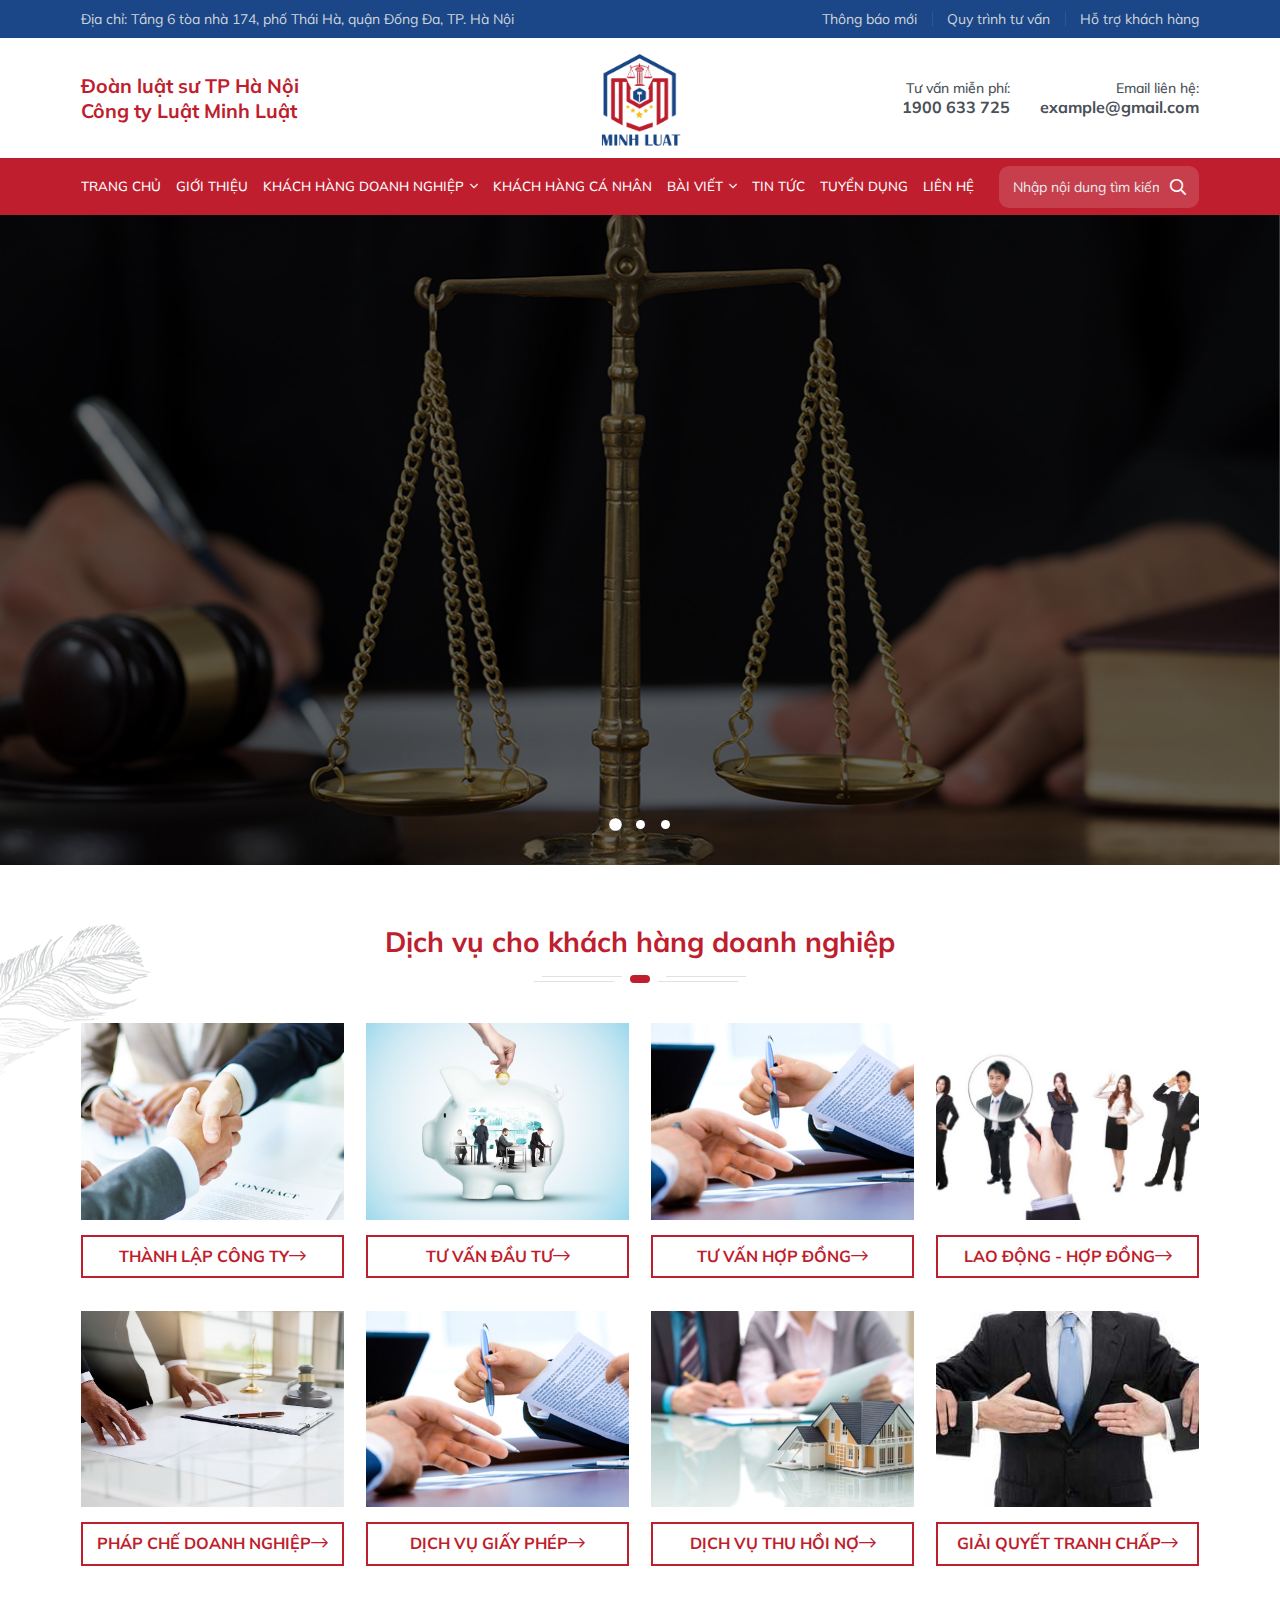
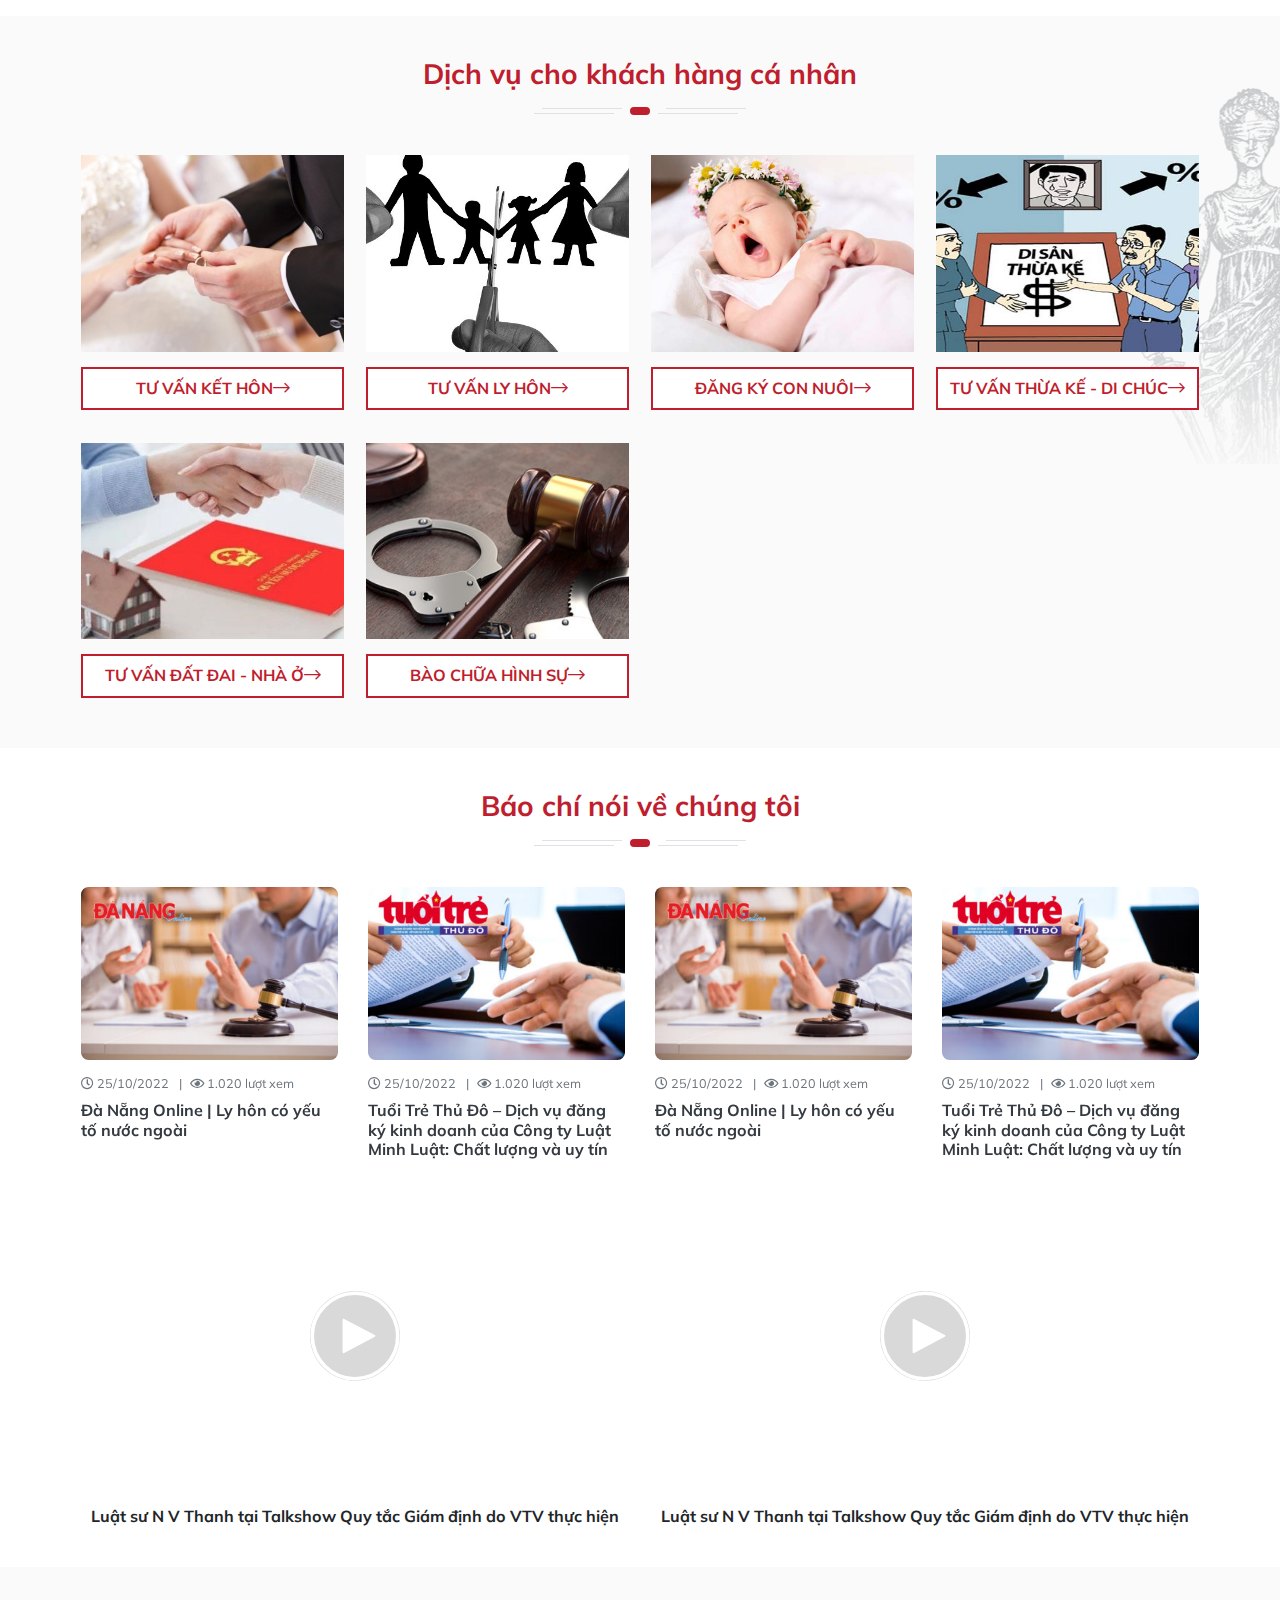
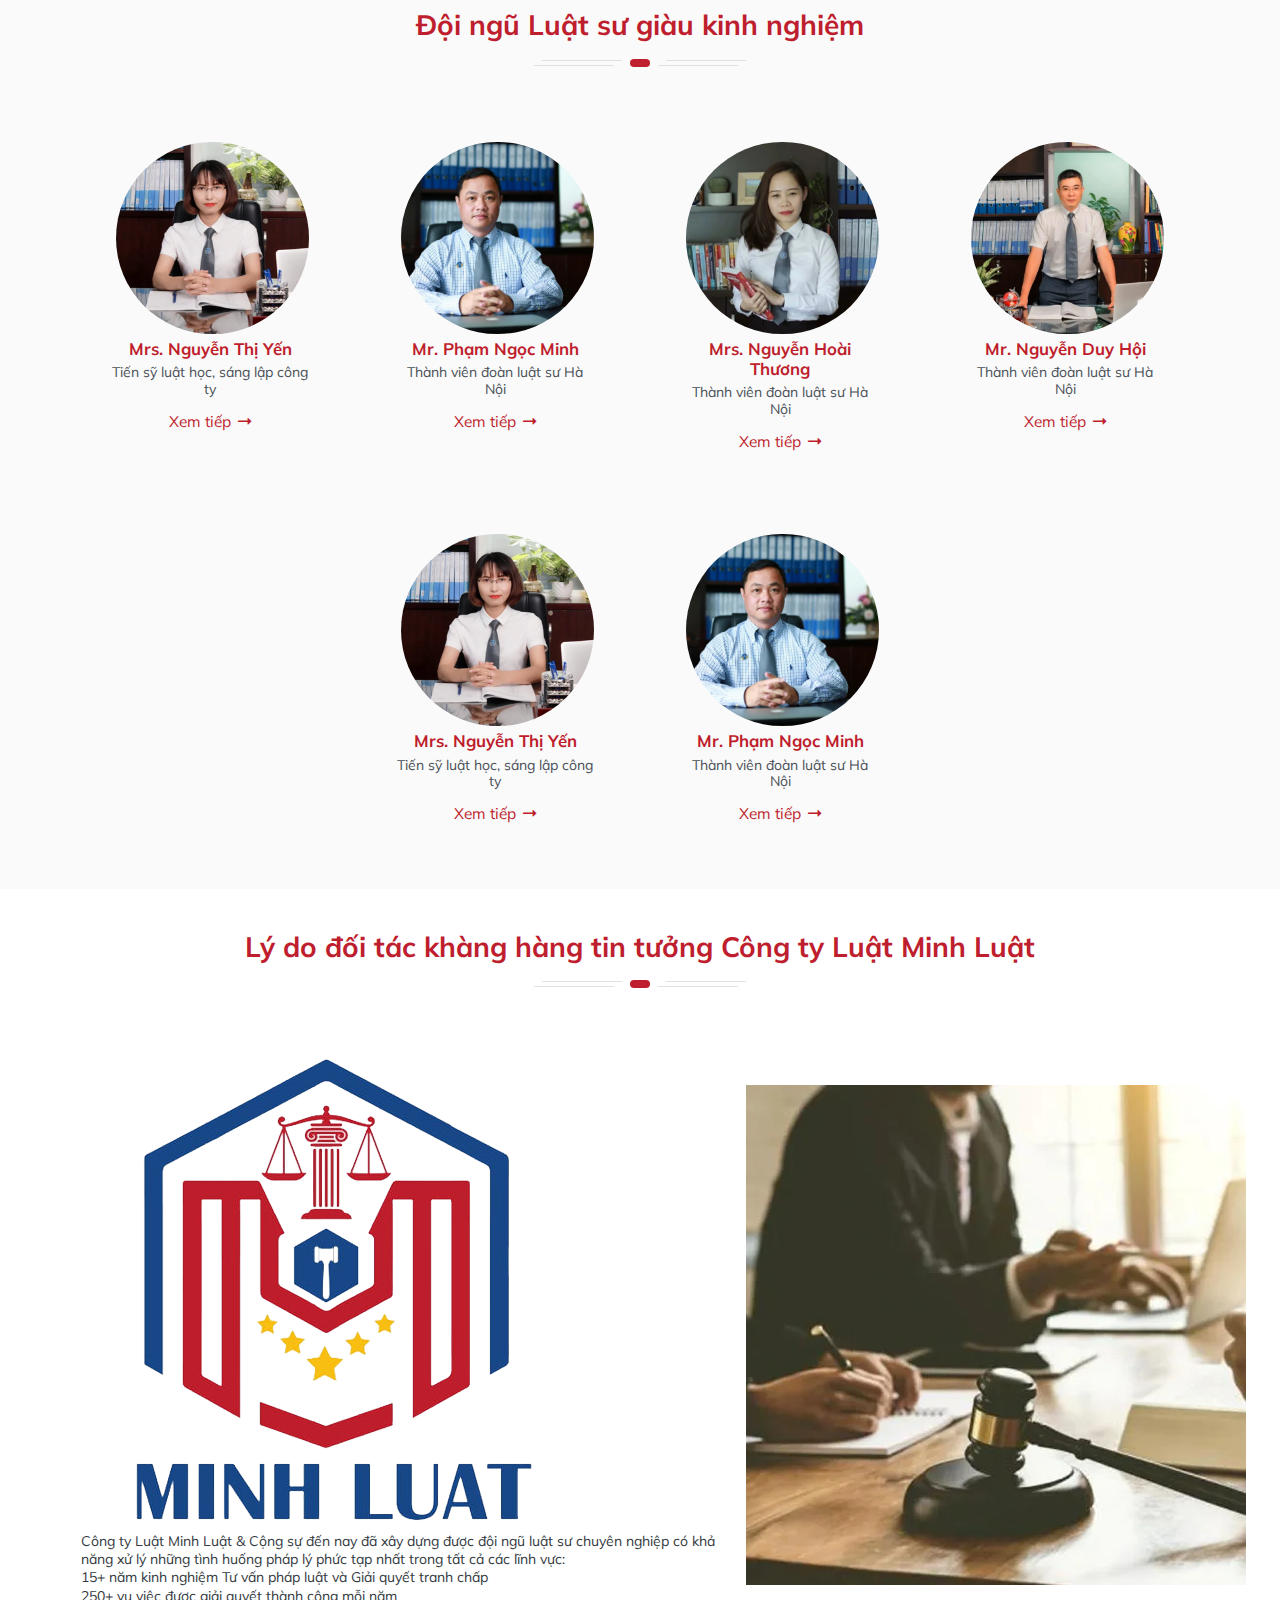
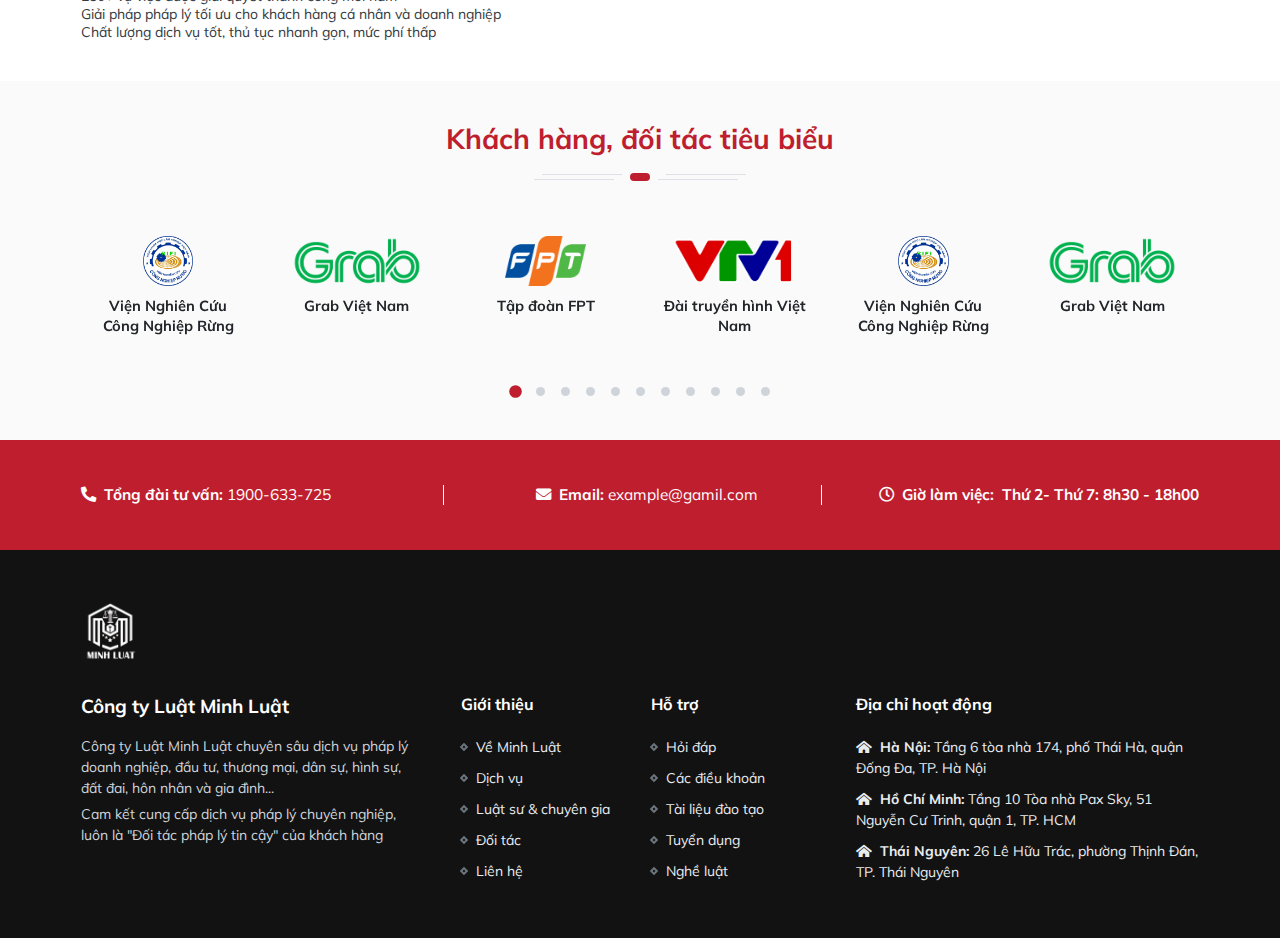
<file: danh-muc-bai-viet.html>
<!DOCTYPE html>
<html lang="vi">
<head>
	<meta charset="UTF-8">
	<meta name="viewport"
		  content="width=device-width, user-scalable=no, initial-scale=1.0, maximum-scale=1.0, minimum-scale=1.0">

	<title>Template Nencer</title>
	<meta name="description" content="Template Nencer">
	<meta name="author" content="">

	<meta property="og:title" content="Template Nencer">
	<meta property="og:type" content="website">
	<meta property="og:url" content="">
	<meta property="og:description" content="Template Cpanel">
	<meta property="og:image" content="">

	<link rel="preconnect" href="https://fonts.googleapis.com">
	<link rel="preconnect" href="https://fonts.gstatic.com" crossorigin>
	<link href="https://fonts.googleapis.com/css2?family=Mulish:ital,wght@0,200;0,300;0,400;0,500;0,600;0,700;0,800;0,900;0,1000;1,200;1,300;1,400;1,500;1,600;1,700;1,800;1,900;1,1000&display=swap"
		  rel="stylesheet">


	<link rel="icon" href="/assets/images/favicon.png">
	<link rel="apple-touch-icon" href="/assets/images/favicon.png">
	<link rel="stylesheet" href="./assets/plugins/bootstrap/css/bootstrap.min.css">
	<link rel="stylesheet" href="./assets/plugins/swiper/swiper-bundle.min.css">
	<link rel="stylesheet" href="./assets/plugins/fancyBox/jquery.fancybox.css">
	<link rel="stylesheet" href="./assets/fonts/fontawesome/css/all.min.css">
	<link rel="stylesheet" href="./assets/css/style.css">
	<link rel="stylesheet" href="./assets/css/base.css">

	<style>
		:root {
			--primary-color: #BE1E2D;
			--primary-hover: #a41926;
			--primary-rgb: 218, 36, 25;

			--secondary-color: #1B4788;
			--secondary-hover: #2357a4;
			--secondary-rgb: 12, 95, 166;
		}
	</style>
</head>
<body>

<div id="header" class="header">
	<div class="header-bar">
		<div class="container">
			<div class="row align-items-center">
				<div class="col-xl-5 col-lg-6">
					<div class="header-bar_contact">
						<div class="header-bar_contact--item">
							<a href="">
								Địa chỉ: Tầng 6 tòa nhà 174, phố Thái Hà, quận Đống Đa, TP. Hà Nội
							</a>
						</div>
					</div>
				</div>
				<div class="col-xl-7 col-lg-6">
					<div class="header-bar_contact justify-content-end">
						<div class="header-bar_contact--item">
							<a href="">
								Thông báo mới
							</a>
						</div>
						<div class="header-bar_contact--item">
							<a href="">
								Quy trình tư vấn
							</a>
						</div>
						<div class="header-bar_contact--item">
							<a href="">
								Hỗ trợ khách hàng
							</a>
						</div>
					</div>
				</div>
			</div>
		</div>
	</div>
	<div class="header-middle">
		<div class="container">
			<div class="header-middle_inner">
				<div class="header-middle_item">
					<div class="header-slogan">
						Đoàn luật sư TP Hà Nội<br>Công ty Luật Minh Luật
					</div>
				</div>
				<div class="header-hamburger" id="call-navigation">
					<span></span>
				</div>
				<div class="header-logo text-center">
					<a href="">
						<img src="./assets/images/logo.png" class="mw-100" height="100px" alt="">
					</a>
				</div>
				<div class="header-search">
					<div class="header-search_input">
						<input type="text" placeholder="Nhập nội dung tìm kiếm...">
						<button type="button">
							<i class="far fa-search"></i>
						</button>
					</div>
				</div>
				<div class="header-middle_item">
					<div class="header-contact">
						<div class="header-contact_item">
							<a href="">
								<div class="header-contact_item--icon">
									<i class="far fa-mobile-android-alt"></i>
								</div>
								<div class="header-contact_item--content">
									Tư vấn miễn phí:
									<span>1900 633 725</span>
								</div>
							</a>
						</div>
						<div class="header-contact_item">
							<a href="">
								<div class="header-contact_item--icon">
									<i class="fas fa-envelope"></i>
								</div>
								<div class="header-contact_item--content">
									Email liên hệ:
									<span>example@gmail.com</span>
								</div>
							</a>
						</div>
					</div>
				</div>
			</div>
		</div>
	</div>
	<div class="header-bottom">
		<div class="container">
			<div class="header-bottom_inner">
				<div class="header-navigation" id="hasMenu">
					<ul class="list-unstyled mb-0 d-flex align-items-start">
						<li>
							<a href="">
								Trang chủ
							</a>
						</li>
						<li>
							<a href="">
								Giới thiệu
							</a>
						</li>
						<li>
							<a href="">
								Khách hàng doanh nghiệp <i class="fal fa-angle-down"></i>
							</a>
							<ul class="list-unstyled mb-0">
								<li>
									<a href="">
										Dịch vụ đăng ký thành lập doanh nghiệp
										<i class="fal fa-angle-right"></i>
									</a>
									<ul class="list-unstyled mb-0">
										<li>
											<a href="">Dịch vụ thay đổi đăng ký kinh doanh</a>
										</li>
										<li>
											<a href="">Tổ chức lại doanh nghiệp</a>
										</li>
										<li>
											<a href="">Giải thế doanh nghiệp</a>
										</li>
										<li>
											<a href="">Tư vấn hợp đồng</a>
										</li>
										<li>
											<a href="">Tư vấn đầu tư</a>
										</li>
										<li>
											<a href="">Tư vấn lao động và việc làm</a>
										</li>
										<li>
											<a href="">Dịch vụ luật sư doanh nghiệp</a>
										</li>
									</ul>
								</li>
								<li>
									<a href="">Dịch vụ thay đổi đăng ký kinh doanh</a>
								</li>
								<li>
									<a href="">
										Tổ chức lại doanh nghiệp
										<i class="fal fa-angle-right"></i>
									</a>
									<ul class="list-unstyled mb-0">
										<li>
											<a href="">Dịch vụ thay đổi đăng ký kinh doanh</a>
										</li>
										<li>
											<a href="">Tổ chức lại doanh nghiệp</a>
										</li>
										<li>
											<a href="">Giải thế doanh nghiệp</a>
										</li>
										<li>
											<a href="">Tư vấn hợp đồng</a>
										</li>
										<li>
											<a href="">Tư vấn đầu tư</a>
										</li>
										<li>
											<a href="">Tư vấn lao động và việc làm</a>
										</li>
										<li>
											<a href="">Dịch vụ luật sư doanh nghiệp</a>
										</li>
									</ul>
								</li>
								<li>
									<a href="">
										Giải thế doanh nghiệp
										<i class="fal fa-angle-right"></i>
									</a>
									<ul class="list-unstyled mb-0">
										<li>
											<a href="">Dịch vụ thay đổi đăng ký kinh doanh</a>
										</li>
										<li>
											<a href="">Tổ chức lại doanh nghiệp</a>
										</li>
										<li>
											<a href="">Giải thế doanh nghiệp</a>
										</li>
										<li>
											<a href="">Tư vấn hợp đồng</a>
										</li>
										<li>
											<a href="">Tư vấn đầu tư</a>
										</li>
										<li>
											<a href="">Tư vấn lao động và việc làm</a>
										</li>
										<li>
											<a href="">Dịch vụ luật sư doanh nghiệp</a>
										</li>
									</ul>
								</li>
								<li>
									<a href="">Tư vấn hợp đồng</a>
								</li>
								<li>
									<a href="">Tư vấn đầu tư</a>
								</li>
								<li>
									<a href="">Tư vấn lao động và việc làm</a>
								</li>
								<li>
									<a href="">Dịch vụ luật sư doanh nghiệp</a>
								</li>
							</ul>
						</li>
						<li>
							<a href="">
								Khách hàng cá nhân
							</a>
						</li>
						<li>
							<a href="">
								Bài viết <i class="fal fa-angle-down"></i>
							</a>
							<ul class="list-unstyled mb-0">
								<li>
									<a href="">
										Luật doanh nghiệp
									</a>
								</li>
								<li>
									<a href="">
										Luật đầu tư
									</a>
								</li>
								<li>
									<a href="">
										Luật dân sự
									</a>
								</li>
								<li>
									<a href="">
										Luật hôn nhân gia đình
									</a>
								</li>
								<li>
									<a href="">
										Luật đất đai nhà ở
									</a>
								</li>
								<li>
									<a href="">
										Tổ tụng
									</a>
								</li>
							</ul>
						</li>
						<li>
							<a href="">
								Tin tức
							</a>
						</li>
						<li>
							<a href="">
								Tuyển dụng
							</a>
						</li>
						<li>
							<a href="">
								Liên hệ
							</a>
						</li>
					</ul>
				</div>
				<div class="header-search ms-auto">
					<div class="header-search_input">
						<input type="text" placeholder="Nhập nội dung tìm kiếm...">
						<button type="button">
							<i class="far fa-search"></i>
						</button>
					</div>
				</div>
			</div>
		</div>
	</div>
	<div id="header-overlay" class="header-overlay"></div>
</div>
<div id="main" class="main">
	<div class="section-banner slider-theme" id="slider-banner">
		<div class="swiper">
			<div class="swiper-wrapper h-auto">
				<div class="swiper-slide h-auto">
					<div class="banner-image background-cover"
						 style="background-image: url('./assets/images/banner/1.jpg')"></div>
				</div>
				<div class="swiper-slide h-auto">
					<div class="banner-image background-cover"
						 style="background-image: url('./assets/images/banner/2.jpg')"></div>
				</div>
				<div class="swiper-slide h-auto">
					<div class="banner-image background-cover"
						 style="background-image: url('./assets/images/banner/1.jpg')"></div>
				</div>
			</div>
		</div>
		<div class="swiper-actions">
			<div class="slider-theme_actions--pagination"></div>
		</div>
	</div>
	<div class="section-service decor-left section-gap">
		<div class="container position-relative">
			<div class="decor-image">
				<img src="./assets/images/decor-left.webp" class="img-fluid object-fit-cover" alt="">
			</div>
			<div class="section-heading">
				<div class="title">
					Dịch vụ cho khách hàng doanh nghiệp
				</div>
				<span class="decor"><span></span></span>
			</div>
			<div class="row g-4 row-cols-lg-4 row-cols-1 row-cols-sm-2">
				<div class="col">
					<div class="service-card card rounded-0 border-0 overflow-hidden bg-transparent">
						<div class="card-header border-0 p-0 bg-transparent rounded-0 position-relative">
							<div class="ratio ratio-4x3">
								<img src="./assets/images/service/thanh-lap-cong-ty.jpg"
									 class="mw-100 object-fit-cover transition-default"
									 alt="">
							</div>
							<span></span>
						</div>
						<div class="card-body">
							<div class="card-title">
								Thành lập công ty
								<span>
									<i class="fal fa-long-arrow-right"></i>
								</span>
							</div>
						</div>
						<a href="" class="stretched-link"></a>
					</div>
				</div>
				<div class="col">
					<div class="service-card card rounded-0 border-0 overflow-hidden bg-transparent">
						<div class="card-header border-0 p-0 bg-transparent rounded-0 position-relative">
							<div class="ratio ratio-4x3">
								<img src="./assets/images/service/tu-van-dau-tu.jpg"
									 class="mw-100 object-fit-cover transition-default"
									 alt="">
							</div>
							<span></span>
						</div>
						<div class="card-body">
							<div class="card-title">
								Tư vấn đầu tư
								<span>
									<i class="fal fa-long-arrow-right"></i>
								</span>
							</div>
						</div>
						<a href="" class="stretched-link"></a>
					</div>
				</div>
				<div class="col">
					<div class="service-card card rounded-0 border-0 overflow-hidden bg-transparent">
						<div class="card-header border-0 p-0 bg-transparent rounded-0 position-relative">
							<div class="ratio ratio-4x3">
								<img src="./assets/images/service/tu-van-hop-dong.jpg"
									 class="mw-100 object-fit-cover transition-default"
									 alt="">
							</div>
							<span></span>
						</div>
						<div class="card-body">
							<div class="card-title">
								Tư vấn hợp đồng
								<span>
									<i class="fal fa-long-arrow-right"></i>
								</span>
							</div>
						</div>
						<a href="" class="stretched-link"></a>
					</div>
				</div>
				<div class="col">
					<div class="service-card card rounded-0 border-0 overflow-hidden bg-transparent">
						<div class="card-header border-0 p-0 bg-transparent rounded-0 position-relative">
							<div class="ratio ratio-4x3">
								<img src="./assets/images/service/lao-dong-viec-lam.jpg"
									 class="mw-100 object-fit-cover transition-default"
									 alt="">
							</div>
							<span></span>
						</div>
						<div class="card-body">
							<div class="card-title">
								Lao động - hợp đồng
								<span>
									<i class="fal fa-long-arrow-right"></i>
								</span>
							</div>
						</div>
						<a href="" class="stretched-link"></a>
					</div>
				</div>
				<div class="col">
					<div class="service-card card rounded-0 border-0 overflow-hidden bg-transparent">
						<div class="card-header border-0 p-0 bg-transparent rounded-0 position-relative">
							<div class="ratio ratio-4x3">
								<img src="./assets/images/service/phap-che-doanh-nghiep.jpg"
									 class="mw-100 object-fit-cover transition-default"
									 alt="">
							</div>
							<span></span>
						</div>
						<div class="card-body">
							<div class="card-title">
								Pháp chế doanh nghiệp
								<span>
									<i class="fal fa-long-arrow-right"></i>
								</span>
							</div>
						</div>
						<a href="" class="stretched-link"></a>
					</div>
				</div>
				<div class="col">
					<div class="service-card card rounded-0 border-0 overflow-hidden bg-transparent">
						<div class="card-header border-0 p-0 bg-transparent rounded-0 position-relative">
							<div class="ratio ratio-4x3">
								<img src="./assets/images/service/dich-vu-giay-phep.jpg"
									 class="mw-100 object-fit-cover transition-default"
									 alt="">
							</div>
							<span></span>
						</div>
						<div class="card-body">
							<div class="card-title">
								Dịch vụ giấy phép
								<span>
									<i class="fal fa-long-arrow-right"></i>
								</span>
							</div>
						</div>
						<a href="" class="stretched-link"></a>
					</div>
				</div>
				<div class="col">
					<div class="service-card card rounded-0 border-0 overflow-hidden bg-transparent">
						<div class="card-header border-0 p-0 bg-transparent rounded-0 position-relative">
							<div class="ratio ratio-4x3">
								<img src="./assets/images/service/dich-vu-thu-hoi-no.jpg"
									 class="mw-100 object-fit-cover transition-default"
									 alt="">
							</div>
							<span></span>
						</div>
						<div class="card-body">
							<div class="card-title">
								Dịch vụ thu hồi nợ
								<span>
									<i class="fal fa-long-arrow-right"></i>
								</span>
							</div>
						</div>
						<a href="" class="stretched-link"></a>
					</div>
				</div>
				<div class="col">
					<div class="service-card card rounded-0 border-0 overflow-hidden bg-transparent">
						<div class="card-header border-0 p-0 bg-transparent rounded-0 position-relative">
							<div class="ratio ratio-4x3">
								<img src="./assets/images/service/giai-quyet-tranh-chap.jpg"
									 class="mw-100 object-fit-cover transition-default"
									 alt="">
							</div>
							<span></span>
						</div>
						<div class="card-body">
							<div class="card-title">
								Giải quyết tranh chấp
								<span>
									<i class="fal fa-long-arrow-right"></i>
								</span>
							</div>
						</div>
						<a href="" class="stretched-link"></a>
					</div>
				</div>
			</div>
		</div>
	</div>
	<div class="section-service bg-light_theme decor-right section-gap">
		<div class="container position-relative">
			<div class="decor-image">
				<img src="./assets/images/decor-right.webp" class="img-fluid object-fit-cover" alt="">
			</div>
			<div class="section-heading">
				<div class="title">
					Dịch vụ cho khách hàng cá nhân
				</div>
				<span class="decor"><span></span></span>
			</div>
			<div class="row g-4 row-cols-lg-4 row-cols-1 row-cols-sm-2">
				<div class="col">
					<div class="service-card card rounded-0 border-0 overflow-hidden bg-transparent">
						<div class="card-header border-0 p-0 bg-transparent rounded-0 position-relative">
							<div class="ratio ratio-4x3">
								<img src="./assets/images/service/tu-van-ket-hon.jpg"
									 class="mw-100 object-fit-cover transition-default"
									 alt="">
							</div>
							<span></span>
						</div>
						<div class="card-body">
							<div class="card-title">
								Tư vấn kết hôn
								<span>
									<i class="fal fa-long-arrow-right"></i>
								</span>
							</div>
						</div>
						<a href="" class="stretched-link"></a>
					</div>
				</div>
				<div class="col">
					<div class="service-card card rounded-0 border-0 overflow-hidden bg-transparent">
						<div class="card-header border-0 p-0 bg-transparent rounded-0 position-relative">
							<div class="ratio ratio-4x3">
								<img src="./assets/images/service/tu-van-ly-hon.jpg"
									 class="mw-100 object-fit-cover transition-default"
									 alt="">
							</div>
							<span></span>
						</div>
						<div class="card-body">
							<div class="card-title">
								Tư vấn ly hôn
								<span>
									<i class="fal fa-long-arrow-right"></i>
								</span>
							</div>
						</div>
						<a href="" class="stretched-link"></a>
					</div>
				</div>
				<div class="col">
					<div class="service-card card rounded-0 border-0 overflow-hidden bg-transparent">
						<div class="card-header border-0 p-0 bg-transparent rounded-0 position-relative">
							<div class="ratio ratio-4x3">
								<img src="./assets/images/service/dang-ky-con-nuoi.jpg"
									 class="mw-100 object-fit-cover transition-default"
									 alt="">
							</div>
							<span></span>
						</div>
						<div class="card-body">
							<div class="card-title">
								Đăng ký con nuôi
								<span>
									<i class="fal fa-long-arrow-right"></i>
								</span>
							</div>
						</div>
						<a href="" class="stretched-link"></a>
					</div>
				</div>
				<div class="col">
					<div class="service-card card rounded-0 border-0 overflow-hidden bg-transparent">
						<div class="card-header border-0 p-0 bg-transparent rounded-0 position-relative">
							<div class="ratio ratio-4x3">
								<img src="./assets/images/service/tu-van-thua-ke-di-chuc.jpg"
									 class="mw-100 object-fit-cover transition-default"
									 alt="">
							</div>
							<span></span>
						</div>
						<div class="card-body">
							<div class="card-title">
								Tư vấn thừa kế - di chúc
								<span>
									<i class="fal fa-long-arrow-right"></i>
								</span>
							</div>
						</div>
						<a href="" class="stretched-link"></a>
					</div>
				</div>
				<div class="col">
					<div class="service-card card rounded-0 border-0 overflow-hidden bg-transparent">
						<div class="card-header border-0 p-0 bg-transparent rounded-0 position-relative">
							<div class="ratio ratio-4x3">
								<img src="./assets/images/service/tu-van-dat-dai-nha-o.jpg"
									 class="mw-100 object-fit-cover transition-default"
									 alt="">
							</div>
							<span></span>
						</div>
						<div class="card-body">
							<div class="card-title">
								Tư vấn đất đai - nhà ở
								<span>
									<i class="fal fa-long-arrow-right"></i>
								</span>
							</div>
						</div>
						<a href="" class="stretched-link"></a>
					</div>
				</div>
				<div class="col">
					<div class="service-card card rounded-0 border-0 overflow-hidden bg-transparent">
						<div class="card-header border-0 p-0 bg-transparent rounded-0 position-relative">
							<div class="ratio ratio-4x3">
								<img src="./assets/images/service/bao-chua-hinh-su.jpg"
									 class="mw-100 object-fit-cover transition-default"
									 alt="">
							</div>
							<span></span>
						</div>
						<div class="card-body">
							<div class="card-title">
								Bào chữa hình sự
								<span>
									<i class="fal fa-long-arrow-right"></i>
								</span>
							</div>
						</div>
						<a href="" class="stretched-link"></a>
					</div>
				</div>
			</div>
		</div>
	</div>
	<div class="section-articles section-gap">
		<div class="container">
			<div class="section-heading">
				<div class="title">
					Báo chí nói về chúng tôi
				</div>
				<span class="decor"><span></span></span>
			</div>
			<div class="slider-theme" id="slider-articles">
				<div class="swiper">
					<div class="swiper-wrapper h-auto">
						<div class="swiper-slide h-auto">
							<div class="article-card card h-100 border-0 overflow-hidden position-relative bg-white">
								<div class="card-header rounded-3 border-0 p-0 overflow-hidden position-relative bg-transparent">
									<div class="ratio">
										<img src="./assets/images/articles/1.jpg"
											 class="mw-100 object-fit-cover"
											 alt="">
									</div>
								</div>
								<div class="card-body px-0">
									<div class="card-meta d-flex align-items-center">
										<div class="card-meta_item">
											<i class="far fa-clock"></i>
											25/10/2022
										</div>
										<div class="card-meta_item">
											<i class="far fa-eye"></i>
											1.020 lượt xem
										</div>
									</div>
									<div class="card-title fw-bold transition-default">
										Đà Nẵng Online | Ly hôn có yếu tố nước ngoài
									</div>
								</div>
								<a href="" class="stretched-link"></a>
							</div>
						</div>
						<div class="swiper-slide h-auto">
							<div class="article-card card h-100 border-0 overflow-hidden position-relative bg-white">
								<div class="card-header rounded-3 border-0 p-0 overflow-hidden position-relative bg-transparent">
									<div class="ratio">
										<img src="./assets/images/articles/2.jpg"
											 class="mw-100 object-fit-cover"
											 alt="">
									</div>
								</div>
								<div class="card-body px-0">
									<div class="card-meta d-flex align-items-center">
										<div class="card-meta_item">
											<i class="far fa-clock"></i>
											25/10/2022
										</div>
										<div class="card-meta_item">
											<i class="far fa-eye"></i>
											1.020 lượt xem
										</div>
									</div>
									<div class="card-title fw-bold transition-default">
										Tuổi Trẻ Thủ Đô – Dịch vụ đăng ký kinh doanh của Công ty Luật Minh Luật: Chất
										lượng và uy tín
									</div>
								</div>
								<a href="" class="stretched-link"></a>
							</div>
						</div>
						<div class="swiper-slide h-auto">
							<div class="article-card card h-100 border-0 overflow-hidden position-relative bg-white">
								<div class="card-header rounded-3 border-0 p-0 overflow-hidden position-relative bg-transparent">
									<div class="ratio">
										<img src="./assets/images/articles/1.jpg"
											 class="mw-100 object-fit-cover"
											 alt="">
									</div>
								</div>
								<div class="card-body px-0">
									<div class="card-meta d-flex align-items-center">
										<div class="card-meta_item">
											<i class="far fa-clock"></i>
											25/10/2022
										</div>
										<div class="card-meta_item">
											<i class="far fa-eye"></i>
											1.020 lượt xem
										</div>
									</div>
									<div class="card-title fw-bold transition-default">
										Đà Nẵng Online | Ly hôn có yếu tố nước ngoài
									</div>
								</div>
								<a href="" class="stretched-link"></a>
							</div>
						</div>
						<div class="swiper-slide h-auto">
							<div class="article-card card h-100 border-0 overflow-hidden position-relative bg-white">
								<div class="card-header rounded-3 border-0 p-0 overflow-hidden position-relative bg-transparent">
									<div class="ratio">
										<img src="./assets/images/articles/2.jpg"
											 class="mw-100 object-fit-cover"
											 alt="">
									</div>
								</div>
								<div class="card-body px-0">
									<div class="card-meta d-flex align-items-center">
										<div class="card-meta_item">
											<i class="far fa-clock"></i>
											25/10/2022
										</div>
										<div class="card-meta_item">
											<i class="far fa-eye"></i>
											1.020 lượt xem
										</div>
									</div>
									<div class="card-title fw-bold transition-default">
										Tuổi Trẻ Thủ Đô – Dịch vụ đăng ký kinh doanh của Công ty Luật Minh Luật: Chất
										lượng và uy tín
									</div>
								</div>
								<a href="" class="stretched-link"></a>
							</div>
						</div>
						<div class="swiper-slide h-auto">
							<div class="article-card card h-100 border-0 overflow-hidden position-relative bg-white">
								<div class="card-header rounded-3 border-0 p-0 overflow-hidden position-relative bg-transparent">
									<div class="ratio">
										<img src="./assets/images/articles/1.jpg"
											 class="mw-100 object-fit-cover"
											 alt="">
									</div>
								</div>
								<div class="card-body px-0">
									<div class="card-meta d-flex align-items-center">
										<div class="card-meta_item">
											<i class="far fa-clock"></i>
											25/10/2022
										</div>
										<div class="card-meta_item">
											<i class="far fa-eye"></i>
											1.020 lượt xem
										</div>
									</div>
									<div class="card-title fw-bold transition-default">
										Đà Nẵng Online | Ly hôn có yếu tố nước ngoài
									</div>
								</div>
								<a href="" class="stretched-link"></a>
							</div>
						</div>
						<div class="swiper-slide h-auto">
							<div class="article-card card h-100 border-0 overflow-hidden position-relative bg-white">
								<div class="card-header rounded-3 border-0 p-0 overflow-hidden position-relative bg-transparent">
									<div class="ratio">
										<img src="./assets/images/articles/2.jpg"
											 class="mw-100 object-fit-cover"
											 alt="">
									</div>
								</div>
								<div class="card-body px-0">
									<div class="card-meta d-flex align-items-center">
										<div class="card-meta_item">
											<i class="far fa-clock"></i>
											25/10/2022
										</div>
										<div class="card-meta_item">
											<i class="far fa-eye"></i>
											1.020 lượt xem
										</div>
									</div>
									<div class="card-title fw-bold transition-default">
										Tuổi Trẻ Thủ Đô – Dịch vụ đăng ký kinh doanh của Công ty Luật Minh Luật: Chất
										lượng và uy tín
									</div>
								</div>
								<a href="" class="stretched-link"></a>
							</div>
						</div>
						<div class="swiper-slide h-auto">
							<div class="article-card card h-100 border-0 overflow-hidden position-relative bg-white">
								<div class="card-header rounded-3 border-0 p-0 overflow-hidden position-relative bg-transparent">
									<div class="ratio">
										<img src="./assets/images/articles/1.jpg"
											 class="mw-100 object-fit-cover"
											 alt="">
									</div>
								</div>
								<div class="card-body px-0">
									<div class="card-meta d-flex align-items-center">
										<div class="card-meta_item">
											<i class="far fa-clock"></i>
											25/10/2022
										</div>
										<div class="card-meta_item">
											<i class="far fa-eye"></i>
											1.020 lượt xem
										</div>
									</div>
									<div class="card-title fw-bold transition-default">
										Đà Nẵng Online | Ly hôn có yếu tố nước ngoài
									</div>
								</div>
								<a href="" class="stretched-link"></a>
							</div>
						</div>
						<div class="swiper-slide h-auto">
							<div class="article-card card h-100 border-0 overflow-hidden position-relative bg-white">
								<div class="card-header rounded-3 border-0 p-0 overflow-hidden position-relative bg-transparent">
									<div class="ratio">
										<img src="./assets/images/articles/2.jpg"
											 class="mw-100 object-fit-cover"
											 alt="">
									</div>
								</div>
								<div class="card-body px-0">
									<div class="card-meta d-flex align-items-center">
										<div class="card-meta_item">
											<i class="far fa-clock"></i>
											25/10/2022
										</div>
										<div class="card-meta_item">
											<i class="far fa-eye"></i>
											1.020 lượt xem
										</div>
									</div>
									<div class="card-title fw-bold transition-default">
										Tuổi Trẻ Thủ Đô – Dịch vụ đăng ký kinh doanh của Công ty Luật Minh Luật: Chất
										lượng và uy tín
									</div>
								</div>
								<a href="" class="stretched-link"></a>
							</div>
						</div>
					</div>
				</div>
				<div class="swiper-actions">
					<div class="slider-theme_actions--prev"><i class="fal fa-angle-left"></i></div>
					<div class="slider-theme_actions--next"><i class="fal fa-angle-right"></i></div>
				</div>
			</div>
			<div class="pt-3">
				<div class="row g-4">
					<div class="col-md-6">
						<div class="video-item" data-fancybox="gallery-video"
							 data-src="https://www.youtube.com/watch?v=fnce4WwRlv4">
							<div class="video-item_bg background-cover"
								 style="background-image: url('https://i.ytimg.com/vi/fnce4WwRlv4/maxresdefault.jpg')">
								<span>
									<svg xmlns="http://www.w3.org/2000/svg" xmlns:xlink="http://www.w3.org/1999/xlink"
										 x="0px" y="0px" viewBox="0 0 100 100" xml:space="preserve">
									<path class="stroke-solid" fill="none" stroke="white" d="M49.9,2.5C23.6,2.8,2.1,24.4,2.5,50.4C2.9,76.5,24.7,98,50.3,97.5c26.4-0.6,47.4-21.8,47.2-47.7
															  C97.3,23.7,75.7,2.3,49.9,2.5"></path>
										<path class="stroke-dotted" fill="none" stroke="white" d="M49.9,2.5C23.6,2.8,2.1,24.4,2.5,50.4C2.9,76.5,24.7,98,50.3,97.5c26.4-0.6,47.4-21.8,47.2-47.7
															  C97.3,23.7,75.7,2.3,49.9,2.5"></path>
										<path class="stroke-icon" fill="white" stroke="none"
											  d="M38,69c-1,0.5-1.8,0-1.8-1.1V32.1c0-1.1,0.8-1.6,1.8-1.1l34,18c1,0.5,1,1.4,0,1.9L38,69z"></path>
									</svg>
								</span>
							</div>
							<div class="video-item_title">
								Luật sư N V Thanh tại Talkshow Quy tắc Giám định do VTV thực hiện
							</div>
						</div>
					</div>
					<div class="col-md-6">
						<div class="video-item" data-fancybox="gallery-video"
							 data-src="https://www.youtube.com/watch?v=fnce4WwRlv4">
							<div class="video-item_bg background-cover"
								 style="background-image: url('https://i.ytimg.com/vi/fnce4WwRlv4/maxresdefault.jpg')">
								<span>
									<svg xmlns="http://www.w3.org/2000/svg" xmlns:xlink="http://www.w3.org/1999/xlink"
										 x="0px" y="0px" viewBox="0 0 100 100" xml:space="preserve">
									<path class="stroke-solid" fill="none" stroke="white" d="M49.9,2.5C23.6,2.8,2.1,24.4,2.5,50.4C2.9,76.5,24.7,98,50.3,97.5c26.4-0.6,47.4-21.8,47.2-47.7
															  C97.3,23.7,75.7,2.3,49.9,2.5"></path>
										<path class="stroke-dotted" fill="none" stroke="white" d="M49.9,2.5C23.6,2.8,2.1,24.4,2.5,50.4C2.9,76.5,24.7,98,50.3,97.5c26.4-0.6,47.4-21.8,47.2-47.7
															  C97.3,23.7,75.7,2.3,49.9,2.5"></path>
										<path class="stroke-icon" fill="white" stroke="none"
											  d="M38,69c-1,0.5-1.8,0-1.8-1.1V32.1c0-1.1,0.8-1.6,1.8-1.1l34,18c1,0.5,1,1.4,0,1.9L38,69z"></path>
									</svg>
								</span>
							</div>
							<div class="video-item_title">
								Luật sư N V Thanh tại Talkshow Quy tắc Giám định do VTV thực hiện
							</div>
						</div>
					</div>
				</div>
			</div>
		</div>
	</div>
	<div class="section-teams bg-light_theme section-gap">
		<div class="container">
			<div class="section-heading">
				<div class="title">
					Đội ngũ Luật sư giàu kinh nghiệm
				</div>
				<span class="decor"><span></span></span>
			</div>
			<div class="row g-4 row-cols-xl-4 row-cols-lg-3 row-cols-1 row-cols-sm-2 justify-content-center">
				<div class="col">
					<div class="teams-card card rounded-0 border-0 overflow-hidden bg-transparent">
						<div class="card-header border-0 p-0 bg-transparent rounded-0 position-relative">
							<div class="ratio ratio-1x1">
								<img src="./assets/images/teams/luat-su-1.webp"
									 class="mw-100 object-fit-cover transition-default"
									 alt="">
							</div>
							<a href="" class="stretched-link"></a>
						</div>
						<div class="card-body">
							<div class="card-inner">
								<div class="card-title">
									<a href="">
										Mrs. Nguyễn Thị Yến
									</a>
								</div>
								<div class="card-text">
									Tiến sỹ luật học, sáng lập công ty
								</div>
								<div class="card-button">
									<a href="" class="effect-link">
										Xem tiếp
										<i class="far fa-long-arrow-alt-right ms-1"></i>
									</a>
								</div>
							</div>
						</div>
					</div>
				</div>
				<div class="col">
					<div class="teams-card card rounded-0 border-0 overflow-hidden bg-transparent">
						<div class="card-header border-0 p-0 bg-transparent rounded-0 position-relative">
							<div class="ratio ratio-1x1">
								<img src="./assets/images/teams/luat-su-2.webp"
									 class="mw-100 object-fit-cover transition-default"
									 alt="">
							</div>
							<a href="" class="stretched-link"></a>
						</div>
						<div class="card-body">
							<div class="card-inner">
								<div class="card-title">
									<a href="">
										Mr. Phạm Ngọc Minh
									</a>
								</div>
								<div class="card-text">
									Thành viên đoàn luật sư Hà Nội
								</div>
								<div class="card-button">
									<a href="" class="effect-link">
										Xem tiếp
										<i class="far fa-long-arrow-alt-right ms-1"></i>
									</a>
								</div>
							</div>
						</div>
					</div>
				</div>
				<div class="col">
					<div class="teams-card card rounded-0 border-0 overflow-hidden bg-transparent">
						<div class="card-header border-0 p-0 bg-transparent rounded-0 position-relative">
							<div class="ratio ratio-1x1">
								<img src="./assets/images/teams/luat-su-3.webp"
									 class="mw-100 object-fit-cover transition-default"
									 alt="">
							</div>
							<a href="" class="stretched-link"></a>
						</div>
						<div class="card-body">
							<div class="card-inner">
								<div class="card-title">
									<a href="">
										Mrs. Nguyễn Hoài Thương
									</a>
								</div>
								<div class="card-text">
									Thành viên đoàn luật sư Hà Nội
								</div>
								<div class="card-button">
									<a href="" class="effect-link">
										Xem tiếp
										<i class="far fa-long-arrow-alt-right ms-1"></i>
									</a>
								</div>
							</div>
						</div>
					</div>
				</div>
				<div class="col">
					<div class="teams-card card rounded-0 border-0 overflow-hidden bg-transparent">
						<div class="card-header border-0 p-0 bg-transparent rounded-0 position-relative">
							<div class="ratio ratio-1x1">
								<img src="./assets/images/teams/luat-su-4.webp"
									 class="mw-100 object-fit-cover transition-default"
									 alt="">
							</div>
							<a href="" class="stretched-link"></a>
						</div>
						<div class="card-body">
							<div class="card-inner">
								<div class="card-title">
									<a href="">
										Mr. Nguyễn Duy Hội
									</a>
								</div>
								<div class="card-text">
									Thành viên đoàn luật sư Hà Nội
								</div>
								<div class="card-button">
									<a href="" class="effect-link">
										Xem tiếp
										<i class="far fa-long-arrow-alt-right ms-1"></i>
									</a>
								</div>
							</div>
						</div>
					</div>
				</div>
				<div class="col">
					<div class="teams-card card rounded-0 border-0 overflow-hidden bg-transparent">
						<div class="card-header border-0 p-0 bg-transparent rounded-0 position-relative">
							<div class="ratio ratio-1x1">
								<img src="./assets/images/teams/luat-su-1.webp"
									 class="mw-100 object-fit-cover transition-default"
									 alt="">
							</div>
							<a href="" class="stretched-link"></a>
						</div>
						<div class="card-body">
							<div class="card-inner">
								<div class="card-title">
									<a href="">
										Mrs. Nguyễn Thị Yến
									</a>
								</div>
								<div class="card-text">
									Tiến sỹ luật học, sáng lập công ty
								</div>
								<div class="card-button">
									<a href="" class="effect-link">
										Xem tiếp
										<i class="far fa-long-arrow-alt-right ms-1"></i>
									</a>
								</div>
							</div>
						</div>
					</div>
				</div>
				<div class="col">
					<div class="teams-card card rounded-0 border-0 overflow-hidden bg-transparent">
						<div class="card-header border-0 p-0 bg-transparent rounded-0 position-relative">
							<div class="ratio ratio-1x1">
								<img src="./assets/images/teams/luat-su-2.webp"
									 class="mw-100 object-fit-cover transition-default"
									 alt="">
							</div>
							<a href="" class="stretched-link"></a>
						</div>
						<div class="card-body">
							<div class="card-inner">
								<div class="card-title">
									<a href="">
										Mr. Phạm Ngọc Minh
									</a>
								</div>
								<div class="card-text">
									Thành viên đoàn luật sư Hà Nội
								</div>
								<div class="card-button">
									<a href="" class="effect-link">
										Xem tiếp
										<i class="far fa-long-arrow-alt-right ms-1"></i>
									</a>
								</div>
							</div>
						</div>
					</div>
				</div>
			</div>
		</div>
	</div>
	<div class="section-why section-gap">
		<div class="container">
			<div class="section-heading">
				<div class="title">
					Lý do đối tác khàng hàng tin tưởng Công ty Luật Minh Luật
				</div>
				<span class="decor"><span></span></span>
			</div>
			<div class="row align-items-center">
				<div class="col-md-7">
					<div class="why-content d-flex flex-column">
						<div class="why-content_image">
							<img src="./assets/images/logo.png" alt="">
						</div>
						<div class="why-content_text">
							Công ty Luật Minh Luật & Cộng sự đến nay đã xây dựng được đội ngũ luật sư chuyên nghiệp
							có khả năng xử lý những tình huống pháp lý phức tạp nhất trong tất cả các lĩnh vực:
						</div>
						<div class="why-content_list">
							<ul class="list-unstyled mb-0">
								<li>
									15+ năm kinh nghiệm Tư vấn pháp luật và Giải quyết tranh chấp
								</li>
								<li>
									250+ vụ việc được giải quyết thành công mỗi năm
								</li>
								<li>
									Giải pháp pháp lý tối ưu cho khách hàng cá nhân và doanh nghiệp
								</li>
								<li>
									Chất lượng dịch vụ tốt, thủ tục nhanh gọn, mức phí thấp
								</li>
							</ul>
						</div>
					</div>
				</div>
				<div class="col-md-5">
					<div class="why-image">
						<div class="why-image_inner">
							<img src="./assets/images/decor.webp" alt="">
						</div>
					</div>
				</div>
			</div>
		</div>
	</div>
	<div class="section-partner bg-light_theme section-gap">
		<div class="container">
			<div class="section-heading">
				<div class="title">
					Khách hàng, đối tác tiêu biểu
				</div>
				<span class="decor"><span></span></span>
			</div>
			<div class="slider-theme" id="slider-partner">
				<div class="swiper">
					<div class="swiper-wrapper h-auto">
						<div class="swiper-slide h-auto">
							<div class="partner-item">
								<div class="partner-item_image">
									<img src="./assets/images/partner/1.png" alt="">
								</div>
								<div class="partner-item_title">
									Viện Nghiên Cứu Công Nghiệp Rừng
								</div>
							</div>
						</div>
						<div class="swiper-slide h-auto">
							<div class="partner-item">
								<div class="partner-item_image">
									<img src="./assets/images/partner/2.png" alt="">
								</div>
								<div class="partner-item_title">
									Grab Việt Nam
								</div>
							</div>
						</div>
						<div class="swiper-slide h-auto">
							<div class="partner-item">
								<div class="partner-item_image">
									<img src="./assets/images/partner/fpt.png" alt="">
								</div>
								<div class="partner-item_title">
									Tập đoàn FPT
								</div>
							</div>
						</div>
						<div class="swiper-slide h-auto">
							<div class="partner-item">
								<div class="partner-item_image">
									<img src="./assets/images/partner/vtv.png" alt="">
								</div>
								<div class="partner-item_title">
									Đài truyền hình Việt Nam
								</div>
							</div>
						</div>
						<div class="swiper-slide h-auto">
							<div class="partner-item">
								<div class="partner-item_image">
									<img src="./assets/images/partner/1.png" alt="">
								</div>
								<div class="partner-item_title">
									Viện Nghiên Cứu Công Nghiệp Rừng
								</div>
							</div>
						</div>
						<div class="swiper-slide h-auto">
							<div class="partner-item">
								<div class="partner-item_image">
									<img src="./assets/images/partner/2.png" alt="">
								</div>
								<div class="partner-item_title">
									Grab Việt Nam
								</div>
							</div>
						</div>
						<div class="swiper-slide h-auto">
							<div class="partner-item">
								<div class="partner-item_image">
									<img src="./assets/images/partner/fpt.png" alt="">
								</div>
								<div class="partner-item_title">
									Tập đoàn FPT
								</div>
							</div>
						</div>
						<div class="swiper-slide h-auto">
							<div class="partner-item">
								<div class="partner-item_image">
									<img src="./assets/images/partner/vtv.png" alt="">
								</div>
								<div class="partner-item_title">
									Đài truyền hình Việt Nam
								</div>
							</div>
						</div>
						<div class="swiper-slide h-auto">
							<div class="partner-item">
								<div class="partner-item_image">
									<img src="./assets/images/partner/1.png" alt="">
								</div>
								<div class="partner-item_title">
									Viện Nghiên Cứu Công Nghiệp Rừng
								</div>
							</div>
						</div>
						<div class="swiper-slide h-auto">
							<div class="partner-item">
								<div class="partner-item_image">
									<img src="./assets/images/partner/2.png" alt="">
								</div>
								<div class="partner-item_title">
									Grab Việt Nam
								</div>
							</div>
						</div>
						<div class="swiper-slide h-auto">
							<div class="partner-item">
								<div class="partner-item_image">
									<img src="./assets/images/partner/fpt.png" alt="">
								</div>
								<div class="partner-item_title">
									Tập đoàn FPT
								</div>
							</div>
						</div>
						<div class="swiper-slide h-auto">
							<div class="partner-item">
								<div class="partner-item_image">
									<img src="./assets/images/partner/vtv.png" alt="">
								</div>
								<div class="partner-item_title">
									Đài truyền hình Việt Nam
								</div>
							</div>
						</div>
						<div class="swiper-slide h-auto">
							<div class="partner-item">
								<div class="partner-item_image">
									<img src="./assets/images/partner/1.png" alt="">
								</div>
								<div class="partner-item_title">
									Viện Nghiên Cứu Công Nghiệp Rừng
								</div>
							</div>
						</div>
						<div class="swiper-slide h-auto">
							<div class="partner-item">
								<div class="partner-item_image">
									<img src="./assets/images/partner/2.png" alt="">
								</div>
								<div class="partner-item_title">
									Grab Việt Nam
								</div>
							</div>
						</div>
						<div class="swiper-slide h-auto">
							<div class="partner-item">
								<div class="partner-item_image">
									<img src="./assets/images/partner/fpt.png" alt="">
								</div>
								<div class="partner-item_title">
									Tập đoàn FPT
								</div>
							</div>
						</div>
						<div class="swiper-slide h-auto">
							<div class="partner-item">
								<div class="partner-item_image">
									<img src="./assets/images/partner/vtv.png" alt="">
								</div>
								<div class="partner-item_title">
									Đài truyền hình Việt Nam
								</div>
							</div>
						</div>
					</div>
				</div>
				<div class="swiper-actions">
					<div class="slider-theme_actions--pagination"></div>
				</div>
			</div>
		</div>
	</div>
</div>

<footer id="footer" class="footer">
	<div class="footer-top">
		<div class="container">
			<div class="footer-contact">
				<div class="footer-contact_item">
					<span>
						<i class="fas fa-phone-alt me-1"></i>
						Tổng đài tư vấn:&nbsp;
					</span>
					<a href="">
						1900-633-725
					</a>
				</div>
				<div class="footer-contact_item justify-content-center">
					<span>
						<i class="fas fa-envelope me-1"></i>
						Email:&nbsp;
					</span>
					<a href="">
						example@gamil.com
					</a>
				</div>
				<div class="footer-contact_item justify-content-end">
					<span>
						<i class="far fa-clock me-1"></i>
						Giờ làm việc:&nbsp;
						Thứ 2- Thứ 7: 8h30 - 18h00
					</span>
				</div>
			</div>
		</div>
	</div>
	<div class="footer-bottom">
		<div class="container">
			<div class="row g-4">
				<div class="col-12">
					<div class="footer-item">
						<div class="footer-logo">
							<a href="">
								<img src="./assets/images/logo-white.png" class="mw-100" height="60px" alt="">
							</a>
						</div>
					</div>
				</div>
				<div class="col-lg-4 col-md-12">
					<div class="footer-item pe-3">
						<div class="footer-title">
							Công ty Luật Minh Luật
						</div>
						<div class="footer-text">
							<p>
								Công ty Luật Minh Luật chuyên sâu dịch vụ pháp lý doanh nghiệp, đầu tư, thương mại, dân
								sự, hình sự, đất đai, hôn nhân và gia đình...
							</p>
							<p>
								Cam kết cung cấp dịch vụ pháp lý chuyên nghiệp, luôn là "Đối tác pháp lý tin cậy" của
								khách
								hàng
							</p>
						</div>
					</div>
				</div>
				<div class="col-lg-2 col-6">
					<div class="footer-item">
						<div class="footer-subtitle">
							Giới thiệu
						</div>
						<div class="footer-list">
							<a href="" class="footer-list_item">
								Về Minh Luật
							</a>
							<a href="" class="footer-list_item">
								Dịch vụ
							</a>
							<a href="" class="footer-list_item">
								Luật sư & chuyên gia
							</a>
							<a href="" class="footer-list_item">
								Đối tác
							</a>
							<a href="" class="footer-list_item">
								Liên hệ
							</a>
						</div>
					</div>
				</div>
				<div class="col-lg-2 col-6">
					<div class="footer-item">
						<div class="footer-subtitle">
							Hỗ trợ
						</div>
						<div class="footer-list">
							<a href="" class="footer-list_item">
								Hỏi đáp
							</a>
							<a href="" class="footer-list_item">
								Các điều khoản
							</a>
							<a href="" class="footer-list_item">
								Tài liệu đào tạo
							</a>
							<a href="" class="footer-list_item">
								Tuyển dụng
							</a>
							<a href="" class="footer-list_item">
								Nghề luật
							</a>
						</div>
					</div>
				</div>
				<div class="col-lg-4 col-md-12">
					<div class="footer-item ps-lg-3">
						<div class="footer-subtitle">
							Địa chỉ hoạt động
						</div>
						<div class="footer-list">
							<div class="footer-list_item d-block">
								<i class="fas fa-home-alt me-1"></i>
								<b>Hà Nội:</b>&nbsp;Tầng 6 tòa nhà 174, phố Thái Hà, quận Đống Đa, TP. Hà Nội
							</div>
							<div class="footer-list_item d-block">
								<i class="fas fa-home-alt me-1"></i>
								<b>Hồ Chí Minh:</b>&nbsp;Tầng 10 Tòa nhà Pax Sky, 51 Nguyễn Cư Trinh, quận 1, TP. HCM
							</div>
							<div class="footer-list_item d-block">
								<i class="fas fa-home-alt me-1"></i>
								<b>Thái Nguyên:</b>&nbsp;26 Lê Hữu Trác, phường Thịnh Đán, TP. Thái Nguyên
							</div>
						</div>
					</div>
				</div>
			</div>
		</div>
	</div>
</footer>

<script type=" text/javascript" src="./assets/plugins/jquery.min.js"></script>
<script type="text/javascript"
		src="./assets/plugins/bootstrap/js/bootstrap.bundle.min.js"></script>
<script type="text/javascript" src="./assets/plugins/swiper/swiper-bundle.min.js"></script>
<script type="text/javascript" src="./assets/plugins/fancyBox/jquery.fancybox.js"></script>
<script type="text/javascript" src="./assets/js/app.js"></script>
</body>
</html>
</file>
<file: assets/css/style.css>
.button-theme {
	position: relative;
	color: var(--bs-white);
	text-align: center;
	display: inline-flex;
	align-items: center;
	justify-content: center;
	white-space: nowrap;
	line-height: 1;
	padding: 10px 20px;
	cursor: pointer;
	border: 0;
	transition: var(--transition-default);
	font-size: 1em;
	font-weight: 700;
}

.button-theme.button-theme_primary {
	background-color: var(--primary-color);
	color: var(--bs-white);
}

.button-theme.button-theme_primary:hover {
	background-color: var(--primary-hover);
}

.effect-link {
	position: relative;
	color: var(--primary-color);
	font-size: 1.1em;
}

.effect-link:before {
	position: absolute;
	bottom: -4px;
	right: 0;
	width: 0;
	height: 2px;
	background-color: var(--primary-hover);
	content: "";
	transition: var(--transition-default);
}

.effect-link:hover {
	color: var(--primary-color);
}

.effect-link:hover:before {
	width: 100%;
	left: 0;
}

.section-gap {
	padding: 40px 0;
}

.section-heading {
	margin-bottom: 40px;
	text-align: center;
}

.section-heading .title {
	color: var(--primary-color);
	font-weight: 700;
	font-size: 2em;
}

.section-heading .decor {
	position: relative;
	width: 20px;
	border-radius: 20px;
	height: 8px;
	background-color: var(--primary-color);
	margin: 15px auto 0;
	display: block;
}

.section-heading .decor:before,
.section-heading .decor:after,
.section-heading .decor span:before,
.section-heading .decor span:after {
	position: absolute;
	height: 1px;
	width: 80px;
	display: block;
	content: "";
	background-color: var(--bs-gray-300);
}

.section-heading .decor:before,
.section-heading .decor:after {
	top: 1px;
}

.section-heading .decor:before {
	transform: translateX(calc(-100% - 8px));
}

.section-heading .decor:after {
	transform: translateX(36px);
}

.section-heading .decor span:before,
.section-heading .decor span:after {
	bottom: 1px;
}

.section-heading .decor span:before {
	transform: translateX(calc(-100% - 16px));
}

.section-heading .decor span:after {
	transform: translateX(28px);
}

.section-heading .description {
	font-size: 1.1em;
	color: var(--bs-gray-900);
	line-height: 1.6;
}

.description p:last-child {
	margin-bottom: 0;
}

.slider-theme {
	position: relative;
}

.slider-theme .slider-theme_actions--prev,
.slider-theme .slider-theme_actions--next {
	position: absolute;
	top: 50%;
	border-radius: 4px;
	height: 32px;
	width: 32px;
	background: var(--primary-color);
	display: flex;
	align-items: center;
	justify-content: center;
	color: var(--bs-white);
	font-size: 1.4em;
	z-index: 2;
	box-shadow: var(--shadow-hover);
	transition: var(--transition-default);
	opacity: 0;
	visibility: hidden;
	pointer-events: none;
}

.slider-theme .slider-theme_actions--prev {
	left: -56px;
}

.slider-theme .slider-theme_actions--next {
	right: -56px;
}

.slider-theme:hover .slider-theme_actions--prev {
	left: -16px;
	opacity: 1;
	visibility: visible;
	pointer-events: auto;
}

.slider-theme:hover .slider-theme_actions--next {
	right: -16px;
	opacity: 1;
	visibility: visible;
	pointer-events: auto;
}

.slider-theme .slider-theme_actions--prev:hover,
.slider-theme .slider-theme_actions--next:hover {
	background: var(--primary-hover);
}

.slider-theme .slider-theme_actions--prev.swiper-button-disabled,
.slider-theme .slider-theme_actions--next.swiper-button-disabled {
	cursor: not-allowed;
	opacity: .7;
	background: var(--primary-color);
}

.slider-theme .slider-theme_actions--pagination {
	position: relative;
	left: unset;
	bottom: 50px;
	text-align: center;
	transition: .3s opacity;
	transform: translate3d(0, 0, 0);
	z-index: 10;
}

.slider-theme .slider-theme_actions--pagination .swiper-pagination-bullet {
	position: relative;
	bottom: unset;
	left: unset;
	width: 9px;
	height: 9px;
	background-color: var(--bs-white);
	transition: var(--transition-default);
	opacity: 1;
	margin: 0 8px;
}

.slider-theme .slider-theme_actions--pagination .swiper-pagination-bullet.swiper-pagination-bullet-active {
	transform: scale(1.4);
}

.header {
	position: relative;
	z-index: 11;
}

.header .header-bar {
	background: var(--secondary-color);
}

.header .header-bar .header-bar_contact {
	display: flex;
	align-items: center;
}

.header .header-bar .header-bar_contact .header-bar_contact--item a {
	display: inline-flex;
	align-items: center;
	vertical-align: middle;
	padding: 10px 0;
	font-size: 1em;
	color: var(--bs-gray-400);
}

.header .header-bar .header-bar_contact .header-bar_contact--item a:hover {
	color: var(--bs-white);
}

.header .header-bar .header-bar_contact .header-bar_contact--item + .header-bar_contact--item {
	padding-left: 15px;
	margin-left: 15px;
	position: relative;
}

.header .header-bar .header-bar_contact .header-bar_contact--item + .header-bar_contact--item:before {
	content: "";
	display: inline-flex;
	align-items: center;
	vertical-align: middle;
	height: 15px;
	width: 1px;
	background: var(--bs-gray-300);
	opacity: .1;
	top: 50%;
	left: 0;
	transform: translateY(-50%);
	position: absolute;
}

.header .header-middle .header-middle_inner {
	display: flex;
	align-items: center;
	justify-content: space-between;
	gap: 30px;
	padding: 10px 0;
}

.header .header-middle .header-middle_inner .header-slogan {
	font-size: 1.6em;
	font-weight: 700;
	color: var(--primary-color);
}

.header .header-middle .header-middle_inner .header-contact {
	display: flex;
	align-items: center;
	justify-content: flex-end;
	gap: 30px;
}

.header .header-middle .header-middle_inner .header-contact .header-contact_item > a {
	display: flex;
	align-items: center;
	justify-content: flex-start;
	flex-direction: row-reverse;
	gap: 5px;
}

.header .header-middle .header-middle_inner .header-contact .header-contact_item > a > .header-contact_item--icon {
	width: 35px;
	height: 35px;
	border-radius: 50%;
	background: var(--primary-color);
	color: var(--bs-white);
	display: flex;
	align-items: center;
	justify-content: center;
	font-size: 1.25em;
}

.header .header-middle .header-middle_inner .header-contact .header-contact_item > a > .header-contact_item--content {
	display: flex;
	flex-direction: column;
	text-align: right;
	font-size: 1em;
	font-weight: 500;
	color: var(--bs-gray-700);
}

.header .header-middle .header-middle_inner .header-contact .header-contact_item > a > .header-contact_item--content > span {
	font-weight: 700;
	font-size: 1.15em;
}

.header .header-middle .header-middle_inner .header-contact .header-contact_item > a:hover > .header-contact_item--content > span {
	color: var(--primary-color);
}

.header .header-bottom {
	background: var(--primary-color);
}

.header .header-middle .header-search,
.header .header-middle .header-hamburger {
	display: none;
}

@media screen and (min-width: 1199px) {
	.header .header-bottom .header-navigation > ul {
		display: flex;
		align-items: center;
	}

	.header .header-bottom .header-navigation > ul > li {
		position: relative;
	}

	.header .header-bottom .header-navigation > ul > li + li {
		margin-left: 20px;
	}

	.header .header-bottom .header-navigation > ul > li > a {
		padding: 20px 0;
		font-size: 1em;
		color: var(--bs-white);
		text-transform: uppercase;
		font-weight: 500;
		display: inline-flex;
		align-items: center;
		justify-content: center;
		vertical-align: middle;
		overflow: hidden;
		position: relative;
		z-index: 1;
	}

	.header .header-bottom .header-navigation > ul > li > a:before {
		position: absolute;
		left: 50%;
		display: block;
		content: "";
		bottom: -5px;
		-webkit-transform: translateX(-50%) rotate(45deg);
		-moz-transform: translateX(-50%) rotate(45deg);
		transform: translateX(-50%) rotate(45deg);
		background: var(--bs-white);
		border-bottom: 0;
		border-right: 0;
		height: 10px;
		width: 10px;
		opacity: 0;
		visibility: hidden;
		pointer-events: none;
		transition: var(--transition-default);
	}

	.header .header-bottom .header-navigation > ul > li > a > i {
		margin-left: 6px;
		font-size: 1.2em;
		transition: var(--transition-default);
	}

	.header .header-bottom .header-navigation > ul > li:hover > a > i {
		transform: rotate(180deg);
	}

	.header .header-bottom .header-navigation > ul > li:hover > a:before {
		opacity: 1;
		visibility: visible;
		pointer-events: auto;
	}

	.header .header-bottom .header-navigation > ul > li > ul {
		position: absolute;
		top: 100%;
		transition: var(--transition-default);
		background-color: var(--bs-white);
		box-shadow: 0 0.5rem 0.83rem 0 rgb(0 0 0 / 15%);
		padding: 10px;
		opacity: 0;
		visibility: hidden;
		pointer-events: none;
		transform: scale(0.9);
		min-width: 200px;
	}

	.header .header-bottom .header-navigation > ul > li:hover > ul {
		opacity: 1;
		visibility: visible;
		pointer-events: auto;
		transform: scale(1);
	}

	.header .header-bottom .header-navigation > ul > li > ul > li {
		display: flex;
		flex-direction: column;
		position: relative;
		width: 100%;
	}

	.header .header-bottom .header-navigation > ul > li > ul > li > a {
		color: var(--bs-gray-800);
		font-size: 1.1em;
		width: 100%;
		white-space: nowrap;
		display: flex;
		align-items: center;
		justify-content: space-between;
		padding: 12px 15px;
		border-radius: 4px;
	}

	.header .header-bottom .header-navigation > ul > li > ul > li > a > i {
		margin-left: 15px;
		position: relative;
		font-size: 1.2em;
	}

	.header .header-bottom .header-navigation > ul > li > ul > li:hover > a {
		color: var(--primary-color);
		background: rgba(var(--primary-rgb), .1);
	}

	.header .header-bottom .header-navigation > ul > li > ul > li > ul {
		position: absolute;
		top: 0;
		left: calc(100% + 10px);
		transition: var(--transition-default);
		background-color: var(--bs-white);
		box-shadow: 0 0.5rem 0.83rem 0 rgb(0 0 0 / 15%);
		padding: 10px;
		opacity: 0;
		visibility: hidden;
		pointer-events: none;
		transform: scale(0.9);
	}

	.header .header-bottom .header-navigation > ul > li > ul > li > ul:before {
		position: absolute;
		left: 1px;
		top: 15px;
		display: block;
		content: "";
		-webkit-transform: translateX(-50%) rotate(-45deg);
		-moz-transform: translateX(-50%) rotate(-45deg);
		transform: translateX(-50%) rotate(-45deg);
		transition: var(--transition-default);
		background: var(--bs-white);
		border-bottom: 0;
		border-right: 0;
		height: 10px;
		width: 10px;
		opacity: 0;
		visibility: hidden;
		pointer-events: none;
	}

	.header .header-bottom .header-navigation > ul > li > ul > li > ul:after {
		position: absolute;
		top: 0;
		left: -10px;
		height: 100%;
		width: 10px;
		display: block;
		content: "";
	}

	.header .header-bottom .header-navigation > ul > li > ul > li:hover ul {
		opacity: 1;
		visibility: visible;
		pointer-events: auto;
		transform: scale(1);
	}

	.header .header-bottom .header-navigation > ul > li > ul > li:hover ul:before {
		opacity: 1;
		visibility: visible;
		pointer-events: auto;
	}

	.header .header-bottom .header-navigation > ul > li > ul > li > ul > li > a {
		color: var(--bs-gray-800);
		font-size: 1.1em;
		width: 100%;
		white-space: nowrap;
		display: flex;
		align-items: center;
		justify-content: space-between;
		padding: 12px 15px;
		border-radius: 4px;
	}

	.header .header-bottom .header-navigation > ul > li > ul > li > ul > li:hover > a {
		color: var(--primary-color);
		background: rgba(var(--primary-rgb), .1);
	}
}

.header .header-bottom .header-bottom_inner {
	display: flex;
	align-items: center;
	justify-content: space-between;
	gap: 15px;
}

.header .header-search .header-search_input {
	position: relative;
	width: 220px;
}

.header .header-search .header-search_input button {
	position: absolute;
	top: 50%;
	right: 13px;
	transform: translateY(-50%);
	font-size: 1.15em;
	color: var(--bs-white);
	padding: 0;
	background: transparent;
	border: 0;
	border-radius: 0;
}

.header .header-search .header-search_input input {
	background-color: rgba(255, 255, 255, .15);
	width: 100%;
	border-radius: 10px;
	color: var(--bs-white);
	padding: 11px 39px 11px 13px;
	font-size: 1em;
	border: 1px solid transparent;
}

.header .header-search .header-search_input input::placeholder {
	color: var(--bs-gray-200);
}

@media screen and (min-width: 1199px) and (max-width: 1349px) {
	.header .header-search .header-search_input {
		width: 200px;
	}

	.header .header-bottom .header-navigation > ul > li + li {
		margin-left: 15px;
	}

	.header .header-bottom .header-navigation > ul > li > a {
		font-size: .95em;
	}

	.header .header-middle .header-middle_inner .header-slogan {
		font-size: 1.4em;
	}

	.header .header-middle .header-middle_inner > * {
		width: calc(100% / 3);
	}

	.header .header-middle .header-middle_inner .header-contact .header-contact_item > a > .header-contact_item--icon {
		display: none;
	}
}

.section-banner .banner-image {
	padding-top: 650px;
}

.section-banner .slider-theme_actions--prev {
	left: 30px !important;
	width: 40px;
	height: 40px;
	font-size: 1.8em;
	opacity: 1;
	visibility: visible;
	pointer-events: auto;
}

.section-banner .slider-theme_actions--next {
	right: 30px !important;
	width: 40px;
	height: 40px;
	font-size: 1.8em;
	opacity: 1;
	visibility: visible;
	pointer-events: auto;
}

@media screen and (max-width: 991px) {
	.section-banner .banner-image {
		padding-top: 425px;
	}
}

@media screen and (max-width: 575px) {
	.section-banner .banner-image {
		padding-top: 300px;
	}
}

.section-service.decor-left .decor-image {
	position: absolute;
	top: 0;
	left: 0;
	transform: translateX(-70%);
}

.section-service.decor-right .decor-image {
	position: absolute;
	top: 0;
	right: 0;
	transform: translateX(70%);
}

.service-card {
	height: 100%;
}

.service-card .card-body {
	position: relative;
	z-index: 1;
	padding: 0 0 10px;
	flex: 1 1 auto;
	margin-top: 15px;
}

.service-card .card-body .card-title {
	padding: 8px 8px 8px 8px;
	position: relative;
	background: var(--bs-white);
	font-size: 1.15em;
	color: var(--primary-color);
	line-height: 1.2;
	margin-bottom: 0;
	font-weight: 700;
	display: flex;
	justify-content: center;
	align-items: center;
	transition: var(--transition-default);
	text-transform: uppercase;
	text-align: center;
	height: 100%;
	border: 2px solid var(--primary-color);
}

.service-card .card-body .card-title > span {
	font-size: 1.2em;
}

.service-card:hover .card-header > span {
	-webkit-transform: translateX(0);
	-moz-transform: translateX(0);
	-ms-transform: translateX(0);
	-o-transform: translateX(0);
	transform: translateX(0);
}

.service-card:hover .card-header img {
	transform: scale(1.1);
}

.service-card:hover .card-body .card-title {
	color: var(--primary-color);
}

.article-card .card-body {
	padding-bottom: 0;
	display: flex;
	flex-direction: column;
}

.article-card .card-body .card-meta {
	color: var(--bs-gray-600);
	font-size: .9em;
	margin-bottom: 10px;
}

.article-card .card-body .card-meta .card-meta_item + .card-meta_item:before {
	content: "|";
	margin-left: 10px;
	padding-right: 5px;
	line-height: 1;
}

.article-card .card-body .card-title {
	font-size: 1.15em;
	color: var(--bs-gray-800);
	line-height: 1.2;
	overflow: hidden;
	-o-text-overflow: ellipsis;
	text-overflow: ellipsis;
	-webkit-line-clamp: 3;
	display: -webkit-box;
	-webkit-box-orient: vertical;
}

.article-card .card-body .card-text {
	font-size: 1.05em;
	color: var(--bs-gray-700);
	line-height: 1.4;
	overflow: hidden;
	-o-text-overflow: ellipsis;
	text-overflow: ellipsis;
	-webkit-line-clamp: 3;
	display: -webkit-box;
	-webkit-box-orient: vertical;
	margin-top: auto;
}

.article-card .card-header .ratio {
	--bs-aspect-ratio: 67.25%;
}

.article-card .card-header img {
	transition: .7s all ease;
}

.article-card:hover .card-header img {
	transform: scale(1.1);
	opacity: .8;
}

.article-card:hover .card-body .card-title {
	color: var(--primary-color);
}

.teams-card .card-header {
	padding: 35px !important;
}

.teams-card .card-header > .ratio {
	border-radius: 50%;
	overflow: hidden;
}

.teams-card .card-body {
	margin: -45px 15px 0;
	position: relative;
	z-index: 1;
	padding: 0 0 10px;
}

.teams-card .card-body .card-inner {
	padding: 15px 20px 15px 15px;
	position: relative;
	line-height: 1.2;
	margin-bottom: 0;
	display: flex;
	flex-direction: column;
	transition: var(--transition-default);
	text-align: center;
}

.teams-card .card-body .card-inner .card-title {
	margin-bottom: 5px;
}

.teams-card .card-body .card-inner .card-title > a {
	font-size: 1.2em;
	color: var(--primary-color);
	line-height: 1.2;
	font-weight: 700;
}

.teams-card .card-body .card-inner .card-text {
	font-size: 1em;
	color: var(--bs-gray-700);
}

.teams-card .card-body .card-inner .card-button {
	margin-top: 15px;
}

.teams-card .card-body .card-inner .card-title > a:hover {
	color: var(--primary-color);
}

.footer .footer-top {
	background: var(--primary-color);
}

.footer .footer-top .footer-contact {
	display: flex;
	align-items: center;
	padding: 30px 0;
}

.footer .footer-top .footer-contact .footer-contact_item {
	width: calc(100% / 3);
	display: flex;
	align-items: center;
	padding: 15px 0;
}

.footer .footer-top .footer-contact .footer-contact_item > span {
	font-weight: 700;
	color: var(--bs-white);
	font-size: 1.1em;
}

.footer .footer-top .footer-contact .footer-contact_item > a {
	color: var(--bs-white);
	font-size: 1.1em;
}

.footer .footer-top .footer-contact .footer-contact_item + .footer-contact_item {
	padding-left: 15px;
	margin-left: 15px;
	position: relative;
}

.footer .footer-top .footer-contact .footer-contact_item + .footer-contact_item:before {
	height: 20px;
	width: 1px;
	background: var(--bs-white);
	position: absolute;
	top: 50%;
	transform: translateY(-50%);
	left: -15px;
	display: block;
	content: "";
}

.footer .footer-bottom {
	padding: 50px 0;
	background: #121212;
	color: var(--bs-white);
}

.footer .footer-bottom .footer-item .footer-logo {
	margin-bottom: 10px;
}

.footer .footer-bottom .footer-item .footer-title {
	font-size: 1.35em;
	line-height: 1.5;
	color: var(--bs-white);
	font-weight: 700;
	margin-bottom: 15px;
}

.footer .footer-bottom .footer-item .footer-subtitle {
	font-size: 1.15em;
	line-height: 1.5;
	color: var(--bs-white);
	font-weight: 700;
	margin-bottom: 15px;
}

.footer .footer-bottom .footer-item .footer-text {
	font-size: 1em;
	color: var(--bs-gray-400);
	line-height: 1.5;
}

.footer .footer-bottom .footer-item .footer-text p {
	margin-bottom: 5px;
}

.footer .footer-bottom .footer-item .footer-text p:last-child {
	margin-bottom: 0;
}

.footer .footer-bottom .footer-item .footer-list {
	display: flex;
	flex-direction: column;
}

.footer .footer-bottom .footer-item .footer-list > .footer-list_item {
	display: inline-flex;
	vertical-align: middle;
	padding: 5px 0;
	color: var(--bs-gray-200);
	font-size: 1em;
	position: relative;
	line-height: 1.5;
}

.footer .footer-bottom .footer-item .footer-list > a.footer-list_item {
	padding-left: 15px;
}

.footer .footer-bottom .footer-item .footer-list > .footer-list_item:hover {
	color: var(--bs-white);
}

.footer .footer-bottom .footer-item .footer-list > a:before {
	position: absolute;
	left: 0px;
	width: 6px;
	height: 6px;
	border: 2px solid var(--bs-gray-600);
	transform: rotate(45deg);
	content: '';
	top: 12px;
}

.footer .footer-bottom .footer-item .footer-social {
	margin-top: 20px;
}

.footer .footer-bottom .footer-item .footer-social .footer-social_item + .footer-social_item {
	margin-left: 8px;
}

.footer .footer-bottom .footer-item .footer-social .footer-social_item .footer-social_item--link {
	display: flex;
	align-items: center;
	justify-content: center;
	border-radius: 4px;
	width: 28px;
	height: 28px;
	background: var(--bs-white);
	text-align: center;
	color: var(--primary-color);
	font-size: .9em;
	padding-top: 1px;
}

.footer .footer-bottom .footer-item .footer-social .footer-social_item .footer-social_item--link:hover {
	background: var(--primary-color);
	color: var(--bs-white);
}


.customer-item .customer-item_image {
	position: relative;
	box-shadow: var(--shadow-primary);
	border: 1px solid var(--bs-gray-100);
	border-radius: 5px;
	overflow: hidden;
	padding: 5px;
}

.customer-item .customer-item_image img {
	width: 100%;
	height: 100%;
	object-fit: cover;
	transition: var(--transition-default);
}

.customer-item .customer-item_image:hover img {
	transform: scale(1.05);
}

.section-customer .swiper {
	padding: 1px 1px 3px;
}

.section-customer .slider-theme {
	padding-bottom: 30px;
}

.section-customer .slider-theme .slider-theme_actions--pagination {
	bottom: -30px;
}

.section-customer .slider-theme .slider-theme_actions--pagination .swiper-pagination-bullet {
	background-color: var(--bs-gray-400);
}

.section-customer .slider-theme .slider-theme_actions--pagination .swiper-pagination-bullet.swiper-pagination-bullet-active {
	background: var(--primary-color);
}

.partner-item {
	padding: 15px;
	height: 100%;
	display: flex;
	flex-direction: column;
	gap: 10px;
}

.partner-item .partner-item_image {
	text-align: center;
	padding-bottom: 50px;
	position: relative;
}

.partner-item .partner-item_image img {
	position: absolute;
	top: 0;
	left: 0;
	width: 100%;
	height: 100%;
	object-fit: contain;
}

.partner-item .partner-item_title {
	text-align: center;
	font-size: 1.05em;
	line-height: 1.4;
	color: var(--bs-gray-900);
	font-weight: 700;
}

.section-partner .slider-theme {
	padding-bottom: 30px;
}

.section-partner .slider-theme .slider-theme_actions--pagination {
	bottom: -30px;
}

.section-partner .slider-theme .slider-theme_actions--pagination .swiper-pagination-bullet {
	background-color: var(--bs-gray-400);
}

.section-partner .slider-theme .slider-theme_actions--pagination .swiper-pagination-bullet.swiper-pagination-bullet-active {
	background: var(--primary-color);
}

.video-item {
	text-align: center;
	cursor: pointer;
}

.video-item .video-item_bg {
	padding-top: calc(9 / 16 * 100%);
	width: 100%;
	position: relative;
}

.video-item .video-item_bg > span {
	border: 0;
	border-radius: 50%;
	padding: 0;
	background-color: transparent;
	position: absolute;
	top: 50%;
	left: 50%;
	transform: translate(-50%, -50%);
	z-index: 2;
	outline: none;
	box-shadow: none;
	transition: var(--transition-default);
}

.video-item .video-item_bg > span svg {
	width: 90px;
	height: 90px;
	display: flex;
	align-items: center;
	justify-content: center;
	margin: 0 auto;
	cursor: pointer;
	border-radius: 50%;
	background-color: rgba(0, 0, 0, .15);
	transition: var(--transition-default);
}

.video-item .video-item_bg > span svg .stroke-solid {
	stroke-dashoffset: 0;
	stroke-dasharray: 300;
	stroke-width: 4px;
	-webkit-transition: stroke-dashoffset 1s ease, opacity 1s ease;
	transition: stroke-dashoffset 1s ease, opacity 1s ease;
}

.video-item .video-item_bg > span svg .stroke-dotted {
	opacity: 0;
	stroke-dasharray: 4, 5;
	stroke-width: 1px;
	-webkit-transform-origin: 50% 50%;
	transform-origin: 50% 50%;
	-webkit-animation: spin 4s infinite linear;
	animation: spin 4s infinite linear;
	-webkit-transition: opacity 1s ease, stroke-width 1s ease;
	transition: opacity 1s ease, stroke-width 1s ease;
}

.video-item .video-item_bg span:hover svg .stroke-solid {
	opacity: 0;
	stroke-dashoffset: 300;
}

.video-item .video-item_bg span:hover svg .stroke-dotted {
	stroke-width: 3px;
	opacity: 1;
}

@keyframes spin {
	100% {
		transform: rotate(360deg);
	}
}

.video-item .video-item_title {
	margin-top: 15px;
	text-align: center;
	font-size: 1.15em;
	line-height: 1.4;
	color: var(--bs-gray-900);
	font-weight: 700;
}

.section-breadcrumb {
	background-color: var(--bs-light);
	border-bottom: 1px solid var(--bs-gray-200);
	border-top: 1px solid var(--bs-gray-200);
}

.section-breadcrumb .breadcrumb .breadcrumb-item > a {
	padding: 9px 0;
	color: var(--bs-gray-800);
	display: inline-flex;
}

.section-breadcrumb .breadcrumb .breadcrumb-item > a i {
	line-height: unset;
}

.section-breadcrumb .breadcrumb .breadcrumb-item + .breadcrumb-item::before {
	float: none;
}

.section-breadcrumb .breadcrumb .breadcrumb-item > a:hover {
	color: var(--primary-color);
}

.section-pagination {
	margin-top: 20px;
}

.section-pagination .pagination {
	margin-bottom: 0;
	justify-content: center;
}

.section-pagination .pagination .page-item {
	margin: 0 4px;
}

.section-pagination .pagination .page-item .page-link {
	border: 1px solid var(--bs-gray-200);
	color: var(--bs-gray-700);
	border-radius: 0;
	margin-left: 0;
	padding: 6px 12px 8px;
	font-size: 1em;
}

.section-pagination .pagination .page-item .page-link:focus {
	box-shadow: none;
}

.section-pagination .pagination .page-item.active .page-link {
	color: var(--bs-white);
	background-color: var(--primary-color);
}

.article-inner .article-inner_title h1 {
	color: var(--primary-color);
	font-size: 2.4em;
	font-weight: 700;
	line-height: 1.2;
	margin-bottom: 15px;
}

.article-inner .article-inner_meta {
	padding-bottom: 15px;
	margin-bottom: 15px;
	border-bottom: 1px solid #e9e9e9;
	color: var(--bs-gray);
}

.article-inner .article-inner_meta .meta-post {
	font-size: 1em;
}

.article-inner .article-inner_meta .meta-post > span {
	position: relative;
}

.article-inner .article-inner_meta .meta-post span + span {
	margin-left: 10px;
	padding-left: 10px;
}

.article-inner .article-inner_meta .meta-post span + span:before {
	position: absolute;
	content: "";
	display: block;
	height: 10px;
	width: 1px;
	background: #e9e9e9;
	left: 0;
	top: 50%;
	-webkit-transform: translateY(-50%);
	-ms-transform: translateY(-50%);
	transform: translateY(-50%);
}

.article-inner .article-inner_desc {
	font-size: 1.05em;
	color: var(--bs-gray-800);
}

.article-inner .article-inner_desc img {
	max-width: 100%;
	margin: 10px auto;
	display: block;
	height: auto;
}

.article-inner .sidebar-heading {
	color: var(--bs-gray-900);
	font-weight: 700;
	font-size: 1.7em;
	margin-bottom: 20px;
	padding-top: 4px;
}

.article-list .article-list_item + .article-list_item {
	padding-top: 25px;
	margin-top: 25px;
	border-top: 1px solid var(--bs-gray-200);
}

.article-list .article-list_item .article-card {
	height: auto !important;
}

@media screen and (max-width: 1199px) {
	.header .header-bar,
	.header .header-middle .header-middle_item,
	.header .header-bottom .header-search {
		display: none;
	}

	.header .header-middle .header-middle_inner {
		padding: 5px 0;
		justify-content: flex-start;
		gap: 10px;
	}

	.header .header-middle .header-middle_inner .header-hamburger {
		width: 30px;
		height: 30px;
		display: flex;
		flex-direction: column;
		align-items: center;
		justify-content: center;
		position: relative;
		transition: var(--transition-default);
		z-index: 2;
	}

	.header .header-middle .header-middle_inner .header-hamburger:before,
	.header .header-middle .header-middle_inner .header-hamburger:after,
	.header .header-middle .header-middle_inner .header-hamburger > span {
		display: block;
		width: 20px;
		height: 2px;
		margin: 2.5px auto;
		background-color: var(--primary-color);
		-webkit-transition: all 0.6s ease;
		transition: all 0.6s ease;
		-webkit-transform: rotate(0deg);
		-ms-transform: rotate(0deg);
		transform: rotate(0deg);
		opacity: 1;
	}

	.header .header-middle .header-middle_inner .header-hamburger:before,
	.header .header-middle .header-middle_inner .header-hamburger:after {
		content: "";
	}

	.header.is-navigation .header-middle .header-middle_inner .header-hamburger > span {
		-webkit-transform: rotate(-45deg);
		-ms-transform: rotate(-45deg);
		transform: rotate(-45deg);
		opacity: 0;
	}

	.header.is-navigation .header-middle .header-middle_inner .header-hamburger:before {
		-webkit-transform: rotate(45deg);
		-ms-transform: rotate(45deg);
		transform: rotate(45deg);
		margin-top: 8px;
	}

	.header.is-navigation .header-middle .header-middle_inner .header-hamburger:after {
		-webkit-transform: rotate(-45deg);
		-ms-transform: rotate(-45deg);
		transform: rotate(-45deg);
		margin-top: -11px;
	}


	.header .header-middle .header-search {
		margin-left: auto;
		display: block;
	}

	.header .header-middle .header-search .header-search_input {
		position: relative;
		max-width: 200px;
	}

	.header .header-middle .header-search .header-search_input > input {
		background-color: rgba(var(--primary-rgb), 1);
		width: 100%;
		border-radius: 10px;
		color: var(--bs-white);
		padding: 11px 39px 11px 13px;
		font-size: 1em;
		border: 1px solid transparent;
	}

	.header .header-middle .header-logo img {
		height: 60px;
	}

	.header .header-navigation {
		position: fixed;
		top: 0;
		left: -280px;
		opacity: 0;
		visibility: hidden;
		pointer-events: none;
		height: 100%;
		width: 280px;
		box-shadow: 0 2px 3px rgb(0 0 0 / 20%);
		-webkit-transition: all 0.3s ease;
		transition: all 0.3s ease;
		z-index: 13;
		background-color: var(--bs-white);
	}

	.header .header-navigation > ul {
		display: flex;
		flex-direction: column;
	}

	.header .header-navigation > ul > li > ul {
		background: var(--bs-gray-100);
	}

	.header .header-navigation > ul > li > ul > li > ul {
		background: var(--bs-gray-200);
	}

	.header .header-navigation > ul > li,
	.header .header-navigation > ul > li > ul > li,
	.header .header-navigation > ul > li > ul > li > ul > li {
		width: 100%;
	}

	.header .header-navigation > ul > li + li,
	.header .header-navigation > ul > li > ul > li + li,
	.header .header-navigation > ul > li > ul > li > ul > li + li {
		border-top: 1px solid var(--bs-gray-300);
	}

	.header .header-navigation > ul > li > a,
	.header .header-navigation > ul > li > ul > li > a,
	.header .header-navigation > ul > li > ul > li > ul > li > a {
		width: 100%;
		padding: 10px 15px;
		font-size: 1em;
		color: var(--bs-gray-900);
		text-transform: uppercase;
		font-weight: 500;
		overflow: hidden;
		position: relative;
		z-index: 1;
		display: flex;
		align-items: center;
		justify-content: space-between;
		line-height: 1.5;
	}


	.header .header-navigation > ul > li > ul > li > a,
	.header .header-navigation > ul > li > ul > li > ul > li > a {
		font-size: .95em;
		text-transform: inherit;
	}

	.header .header-navigation > ul > li > a > i {
		transition: var(--transition-default);
		font-size: 1.2em;
	}

	.header .header-navigation > ul > li > ul > li > a > i {
		transform: rotate(90deg);
		font-size: 1.3em;
	}

	.header .header-navigation > ul > li > a:active,
	.header .header-navigation > ul > li > a[aria-expanded=true],
	.header .header-navigation > ul > li > ul > li > a:active,
	.header .header-navigation > ul > li > ul > li > a[aria-expanded=true],
	.header .header-navigation > ul > li > ul > li > ul > li > a:active {
		background: rgba(var(--primary-rgb), .1);
		color: var(--primary-color);
	}

	.header .header-navigation > ul > li > a[aria-expanded=true] > i {
		transform: rotate(180deg);
	}

	.header .header-navigation > ul > li > ul > li > a[aria-expanded=true] > i {
		transform: rotate(270deg);
	}

	.header.is-navigation .header-navigation {
		left: 0;
		opacity: 1;
		visibility: visible;
		pointer-events: auto;
	}

	.header .header-overlay {
		background: rgba(0, 0, 0, 0.3);
		position: fixed;
		top: 0;
		left: 0;
		right: 0;
		bottom: 0;
		z-index: 12;
		display: none;
	}

	.header.is-navigation .header-overlay {
		display: block;
	}
}

@media screen and (max-width: 991px) {
	.slider-theme .slider-theme_actions--pagination {
		bottom: 30px;
	}

	.section-heading .title {
		font-size: 1.7em;
	}


	.service-card .card-body .card-title {
		font-size: 1em;
		border-radius: 0;
	}

	.slider-theme .slider-theme_actions--prev, .slider-theme .slider-theme_actions--next,
	.section-service .decor-image {
		display: none;
	}

	.footer .footer-top .footer-contact {
		flex-direction: column;
		padding: 10px 0;
	}

	.footer .footer-top .footer-contact .footer-contact_item {
		width: 100%;
		justify-content: center !important;
		margin-left: 0 !important;
		padding-left: 0 !important;
		padding: 8px 0;
	}

	.footer .footer-top .footer-contact .footer-contact_item:before {
		display: none !important;
	}

	.article-inner .article-inner_title h1 {
		font-size: 1.6em;
	}

	.article-inner .sidebar-heading {
		font-size: 1.4em;
	}

}

@media screen and (max-width: 767px) {
	.section-breadcrumb .breadcrumb .breadcrumb-item {
		display: none;
	}

	.section-breadcrumb .breadcrumb .breadcrumb-item:nth-child(1),
	.section-breadcrumb .breadcrumb .breadcrumb-item:nth-child(2) {
		display: block;
	}
}

.introduction-box {
	display: flex;
	flex-direction: column;
	text-align: center;
	border: 1px solid var(--primary-color);
	padding: 20px;
	border-radius: 10px;
	height: 100%;
}

.introduction-box .introduction-box_image {
	margin-bottom: 20px
}

.introduction-box .introduction-box_image img {
	max-width: 100%;
	width: 75px;
	height: 75px;
}

.introduction-box .introduction-box_title {
	text-align: center;
	font-size: 1.1em;
	color: var(--bs-gray-900);
}

.section-introduction .section-heading {
	margin-bottom: 0;
	padding-left: 10px;
}

.section-introduction .section-heading .title {
	margin-bottom: 20px;
}

.section-introduction .section-heading .button {
	margin-top: 20px;
}

.section-cta {
	background-color: var(--primary-color);
	padding-top: 20px;
	padding-bottom: 20px;
}

.section-cta .cta-content .cta-title {
	color: var(--bs-white);
	font-weight: 700;
	font-size: 1.6em;
	margin-bottom: 12px;
}

.section-cta .cta-content .cta-description {
	font-size: 1.05em;
	color: var(--bs-gray-200);
}

.section-cta .cta-box {
	position: relative;
	display: flex;
	flex-direction: column;
	align-items: center;
	justify-content: center;
	text-align: center;
	gap: 8px;
	height: 100%;
}

.section-cta .cta-box .cta-box_image img {
	width: 60px;
	height: auto;
}

.section-cta .cta-box .cta-box_title {
	font-size: 1.05em;
	color: var(--bs-gray-300);
}

.banner-box {
	transform: translateY(-50%);
	position: relative;
	z-index: 2;
	margin-bottom: -60px;
}

.banner-box .box-item {
	display: flex;
	flex-direction: column;
	text-align: center;
	align-items: center;
	justify-content: center;
	padding: 30px 15px;
	gap: 10px;
	color: #000;
	height: 100%;
	background-color: #fafafa;
}

.banner-box .box-item .box-item_image {
	width: 20%;
}

.banner-box .box-item .box-item_image img {
	max-width: 100%;
	height: auto;
}

.banner-box .box-item .box-item_number {
	font-weight: 700;
	font-size: 2.4em;
}

.banner-box .box-item .box-item_text {
	font-weight: 700;
}

.banner-box .box-item.box-item_primary {
	background-color: var(--primary-color);
	color: var(--bs-white);
}

.banner-box .box-item.box-item_secondary {
	background-color: var(--secondary-color);
	color: var(--bs-white);
}

@media screen and (max-width: 991px) {
	.banner-box {
		transform: translateY(0);
		margin-bottom: 0;
	}

	.banner-box .container {
		padding: 0;
	}

	.banner-box .box-item {
		padding: 15px;
	}

	.banner-box .box-item .box-item_image {
		width: 40%;
	}

	.banner-box .box-item .box-item_number {
		font-size: 1.8em;
	}

	.banner-box .box-item .box-item_text {
		font-size: .9em;
	}

	.introduction-box {
		padding: 15px;
	}

	.introduction-box .introduction-box_image {
		margin-bottom: 15px
	}

	.introduction-box .introduction-box_image img {
		width: 55px;
		height: 55px;
	}

	.introduction-box .introduction-box_title {
		text-align: center;
		font-size: 1.1em;
		color: var(--bs-gray-900);
	}

	.section-introduction .section-heading {
		left: 0;
		text-align: center !important;
	}

	.section-cta .cta-content .cta-title {
		font-size: 1.5em;
	}

	.section-cta .cta-box .cta-box_image img {
		width: 50px;
	}

	.section-cta .cta-box .cta-box_title {
		font-size: 1em;
		white-space: nowrap;
	}
}

.section-about {
	padding: 60px 0;
	background: url('../images/about/background-1.jpg') center center/cover no-repeat;
	position: relative;
}

.about-item {
	display: -webkit-box;
	display: -ms-flexbox;
	display: flex;
	-webkit-box-pack: center;
	-ms-flex-pack: center;
	justify-content: center;
	-webkit-box-align: center;
	-ms-flex-align: center;
	align-items: center;
	-webkit-box-orient: vertical;
	-webkit-box-direction: normal;
	-ms-flex-flow: column;
	flex-direction: column;
	padding: 30px 15px;
	text-align: center;
	border-radius: 15px;
	box-shadow: 0px 5px 25px 0px rgb(52 63 91 / 25%);
	-webkit-box-shadow: 0px 5px 25px 0px rgb(52 63 91 / 25%);
	-moz-box-shadow: 0px 5px 25px 0px rgba(52, 63, 91, 0.25);
	position: relative;
	height: 100%;
}

.about-item .about-item_number {
	font-size: 100px;
	font-weight: 900;
	color: var(--bs-white);
	opacity: .2;
	position: absolute;
	z-index: 0;
	bottom: 0;
	right: 15px;
	line-height: 71px;
}

.about-item .about-item_icon img {
	height: 50px;
	width: 50px;
}

.about-item .about-item_title {
	margin-top: 10px;
	font-size: 1.2em;
	font-weight: 700;
	line-height: 26px;
	color: var(--bs-white);
}

.about-item.about-item_one {
	background: #fb6c7e;
}

.about-item.about-item_two {
	background: #968bd7;
}

.about-item.about-item_three {
	background: #5fd4c2;
}

.about-item.about-item_four {
	background: #ffb073;
}

@media screen and (max-width: 991px) {
	.section-about {
		padding: 40px 0;
	}

	.about-item .about-item_title {
		font-size: 1.1em;
		line-height: 20px;
	}
}
</file>
<file: assets/css/base.css>
:root {
    --shadow-primary: 0 1px 2px 0 rgba(0, 0, 0, 0.1);
    --shadow-hover: 0 1px 2px 0 rgba(0, 0, 0, 0.2);

    --transition-default: .3s all ease-in-out;
    --size-theme: 14px
}

html {
    font-size: 15px;
}

body {
    position: relative;
    width: 100%;
    color: var(--bs-gray-800);
    font-size: var(--size-theme);
    font-family: "Mulish", sans-serif;
    font-weight: 400;
    font-style: normal;
    background-color: #fff;
    line-height: 1.3;
}

a, a:hover, a:focus {
    outline: none;
    text-decoration: none;
    cursor: pointer;
    -o-transition: var(--transition-default);
    transition: var(--transition-default);
    -webkit-transition: var(--transition-default);
}

button, button:hover, button:focus {
    -webkit-box-shadow: none !important;
    box-shadow: none !important;
    outline: none !important;
    text-decoration: none !important;
    cursor: pointer;
    -o-transition: var(--transition-default);
    transition: var(--transition-default);
    -webkit-transition: var(--transition-default);
}

input,
select,
textarea {
    -o-transition: var(--transition-default);
    transition: var(--transition-default);
    -webkit-transition: var(--transition-default);
}

input:focus,
select:focus,
textarea:focus {
    box-shadow: none !important;
    outline: none !important;
    border-color: var(--primary-color) !important;
}

.transition-default {
    -o-transition: var(--transition-default);
    transition: var(--transition-default);
    -webkit-transition: var(--transition-default);
}

.background-cover {
    -webkit-background-size: cover;
    background-size: cover;
    background-position: center center;
    background-repeat: no-repeat;
}

.object-fit-cover {
    -o-object-fit: cover;
    object-fit: cover;
}

.object-fit-contain {
    -o-object-fit: contain;
    object-fit: contain;
}

.pseudo:before,
.pseudo:after {
    position: absolute;
    content: "";
    display: block;
}

.fancybox__container {
    z-index: 999999;
}

.fancybox__thumbs, .fancybox__button--thumbs {
    display: none;
}

.bg-light_theme {
    background-color: #fafafa;
}
</file>
